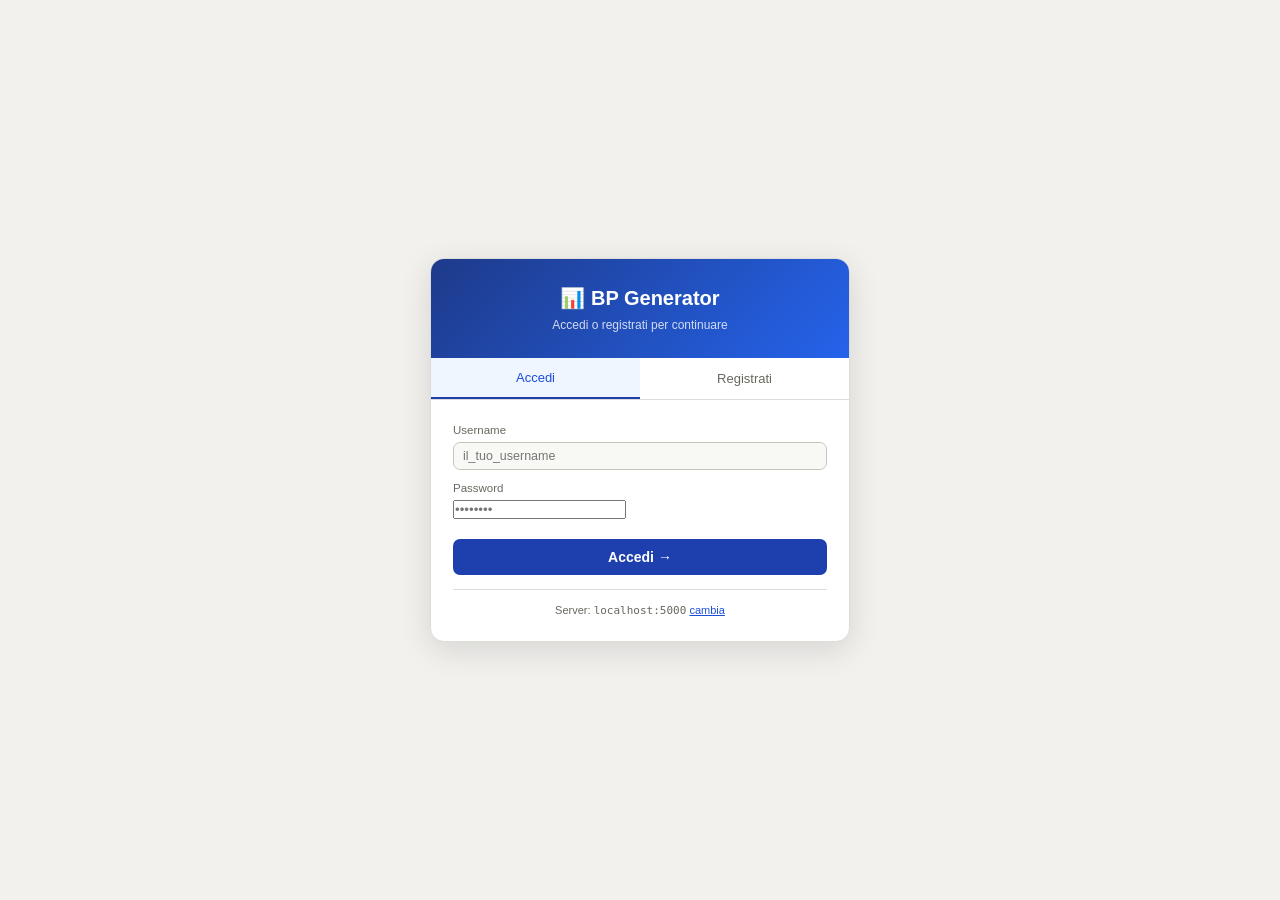
<file: BP_Generator_Web (1).html>
<!DOCTYPE html>
<html lang="it">
<head>
<meta charset="UTF-8">
<meta name="viewport" content="width=device-width,initial-scale=1">
<title>BP Generator</title>
<style>
*,*::before,*::after{box-sizing:border-box;margin:0;padding:0}
:root{
  --bg:#f2f1ee;--sur:#fff;--sur2:#f8f8f5;--bor:#ddddd8;--bors:#c5c5bc;
  --txt:#1c1c1a;--mut:#68685e;--acc:#1e40af;--acc-bg:#eff6ff;--acc-t:#1d4ed8;
  --ok:#166534;--ok-bg:#dcfce7;--warn:#92400e;--warn-bg:#fef3c7;
  --red:#b91c1c;--red-bg:#fef2f2;--r:7px;--nav:230px;
}
@media(prefers-color-scheme:dark){:root{
  --bg:#111110;--sur:#1a1a18;--sur2:#222220;--bor:#2a2a27;--bors:#3a3a35;
  --txt:#eeeee8;--mut:#888880;--acc:#60a5fa;--acc-bg:#1e2a40;--acc-t:#93c5fd;
  --ok:#86efac;--ok-bg:#0d2018;--warn:#fcd34d;--warn-bg:#1c1500;
  --red:#fca5a5;--red-bg:#2a1010;
}}
body{font-family:-apple-system,BlinkMacSystemFont,'Segoe UI',sans-serif;background:var(--bg);color:var(--txt);min-height:100vh;display:flex;font-size:13.5px;line-height:1.5}

/* NAV */
#nav{width:var(--nav);background:var(--sur);border-right:1px solid var(--bor);position:fixed;top:0;left:0;bottom:0;overflow-y:auto;display:flex;flex-direction:column;z-index:20}
.nav-logo{padding:16px 14px 12px;border-bottom:1px solid var(--bor)}
.nav-logo h1{font-size:15px;font-weight:700;color:var(--acc)}
.nav-logo p{font-size:11px;color:var(--mut);margin-top:1px}
.nav-sec{padding:10px 12px 3px;font-size:10px;font-weight:700;letter-spacing:.08em;text-transform:uppercase;color:var(--mut)}
.ni{display:flex;align-items:center;gap:7px;padding:7px 10px;border-radius:var(--r);cursor:pointer;font-size:12.5px;color:var(--mut);margin:1px 5px;border:none;background:none;width:calc(100% - 10px);text-align:left;transition:.12s}
.ni:hover{background:var(--bg);color:var(--txt)}
.ni.on{background:var(--acc-bg);color:var(--acc-t);font-weight:600}
.ni .ic{font-size:14px;flex-shrink:0;width:18px}
.nav-bot{margin-top:auto;padding:10px}
.nav-bot button{width:100%;padding:9px;background:var(--acc);color:#fff;border:none;border-radius:var(--r);font-size:13px;font-weight:600;cursor:pointer}
.nav-bot button:hover{opacity:.85}

/* MAIN */
#main{margin-left:var(--nav);flex:1;padding:22px 24px 60px;max-width:1100px}
.pg{display:none}.pg.on{display:block}
h2{font-size:18px;font-weight:700;margin-bottom:3px}
.sub{font-size:12.5px;color:var(--mut);margin-bottom:18px}

/* CARD */
.card{background:var(--sur);border:1px solid var(--bor);border-radius:11px;padding:18px 20px;margin-bottom:14px}
.card h3{font-size:13px;font-weight:700;margin-bottom:13px;color:var(--mut);text-transform:uppercase;letter-spacing:.05em}

/* FORMS */
label.fl{font-size:11.5px;color:var(--mut);display:block;margin-bottom:3px}
input[type=text],input[type=number],input[type=date],select,textarea{
  width:100%;padding:6px 9px;border:1px solid var(--bors);border-radius:var(--r);
  background:var(--sur2);color:var(--txt);font-size:12.5px;outline:none;font-family:inherit;transition:.12s}
input:focus,select:focus,textarea:focus{border-color:var(--acc);box-shadow:0 0 0 2px var(--acc-bg)}
textarea{resize:vertical;min-height:58px}
.f{margin-bottom:10px}
.fr2{display:grid;grid-template-columns:1fr 1fr;gap:10px}
.fr3{display:grid;grid-template-columns:1fr 1fr 1fr;gap:10px}
.fr4{display:grid;grid-template-columns:1fr 1fr 1fr 1fr;gap:10px}

/* BTNS */
.btn{padding:7px 14px;border-radius:var(--r);font-size:12.5px;font-weight:500;cursor:pointer;border:1px solid var(--bors);background:var(--sur);color:var(--txt);transition:.12s}
.btn:hover{background:var(--sur2)}
.btn.pri{background:var(--acc);color:#fff;border-color:var(--acc)}.btn.pri:hover{opacity:.85}
.btn.sm{padding:4px 10px;font-size:11.5px}
.btn-row{display:flex;gap:7px;flex-wrap:wrap;margin-top:8px}

/* TABLE */
.tbl{width:100%;border-collapse:collapse;font-size:12px}
.tbl th{background:var(--sur2);color:var(--mut);font-weight:700;padding:6px 8px;border:1px solid var(--bor);text-align:right;white-space:nowrap;font-size:11.5px}
.tbl th:first-child,.tbl th:nth-child(2){text-align:left}
.tbl td{padding:4px 7px;border:1px solid var(--bor);text-align:right;color:var(--txt)}
.tbl td:first-child{text-align:left;font-size:12px;max-width:180px}
.tbl tr.sep td{background:var(--acc-bg)!important;font-weight:700;color:var(--acc-t)}
.tbl tr.sub td{background:var(--sur2)!important;font-weight:600}
.tbl tr.hdr td{background:#1e3a8a!important;color:#fff!important;font-weight:700;text-align:left}
.tbl input[type=number]{border:none;background:transparent;text-align:right;width:80px;padding:2px 3px;font-size:12px;color:var(--txt)}
.tbl input[type=number]:focus{background:var(--acc-bg);border-radius:3px;outline:none}
.neg{color:var(--red)!important}
.pos{color:var(--ok)!important}
.tbl-wrap{overflow-x:auto}

/* MODULES */
.mod-grid{display:grid;grid-template-columns:repeat(auto-fill,minmax(200px,1fr));gap:9px}
.mod{border:1.5px solid var(--bor);border-radius:var(--r);padding:11px 13px;cursor:pointer;transition:.15s;user-select:none}
.mod:hover{border-color:var(--acc)}
.mod.sel{border-color:var(--acc);background:var(--acc-bg)}
.mod .mtag{font-size:10px;font-weight:700;padding:2px 7px;border-radius:20px;margin-bottom:5px;display:inline-block}
.mod h4{font-size:12.5px;font-weight:600;margin-bottom:3px}
.mod p{font-size:11px;color:var(--mut)}

/* SWOT */
.swot4{display:grid;grid-template-columns:1fr 1fr;gap:10px}
.swot-box{border-radius:var(--r);padding:11px 12px}
.sb-s{background:#dcfce7;border:1px solid #86efac}.sb-w{background:#fef3c7;border:1px solid #fde047}
.sb-o{background:#dbeafe;border:1px solid #93c5fd}.sb-t{background:#ffe4e6;border:1px solid #fca5a5}
.swot-box label.fl{font-weight:700;color:#000}

/* KPI */
.kpi-grid{display:grid;grid-template-columns:repeat(auto-fill,minmax(130px,1fr));gap:9px;margin-bottom:12px}
.kpi{background:var(--sur2);border-radius:var(--r);padding:9px 11px;border:1px solid var(--bor)}
.kpi-v{font-size:19px;font-weight:800}.kpi-l{font-size:10px;color:var(--mut);text-transform:uppercase;letter-spacing:.04em;margin-top:2px}
.kpi.g .kpi-v{color:var(--ok)}.kpi.w .kpi-v{color:var(--warn)}.kpi.r .kpi-v{color:var(--red)}

/* STRESS */
.stress-tbl td:not(:first-child){color:var(--red);font-weight:500}
.spass td{color:var(--ok)!important}

/* AMMORT */
.ammort-card{background:var(--sur2);border:1px solid var(--bor);border-radius:var(--r);padding:12px 14px;margin-bottom:10px}
.ammort-card h4{font-size:12.5px;font-weight:700;margin-bottom:10px}

/* PRINT */
#print-modal{display:none;position:fixed;inset:0;background:rgba(0,0,0,.55);z-index:100;align-items:flex-start;justify-content:center;padding:32px 0;overflow-y:auto}
#print-modal.open{display:flex}
#pbox{background:#fff;color:#111;border-radius:11px;width:860px;max-width:96vw}
#pbox-head{display:flex;align-items:center;justify-content:space-between;padding:16px 20px;border-bottom:1px solid #e5e5e5}
#pbox-head h3{font-size:15px;font-weight:700}
#pcontent{padding:24px;font-size:12.5px;line-height:1.6}
.ps{margin-bottom:26px;page-break-inside:avoid}
.ps h3{font-size:15px;font-weight:800;padding-bottom:5px;border-bottom:2.5px solid #1e3a8a;color:#1e3a8a;margin-bottom:12px}
.ps p{margin-bottom:6px}
.ps table{width:100%;border-collapse:collapse;font-size:12px;margin-top:8px}
.ps table th{background:#1e3a8a;color:#fff;padding:6px 8px;text-align:right}.ps table th:first-child{text-align:left}
.ps table td{padding:5px 8px;border-bottom:1px solid #e5e5e5;text-align:right}.ps table td:first-child{text-align:left}
.ps table tr:nth-child(even) td{background:#f8f8f5}
.ps table tr.sep td{background:#eff6ff!important;font-weight:700;color:#1e3a8a}
@media print{#nav,#pbox-head .btn{display:none}#print-modal{position:static;background:none;padding:0;display:block}#pbox{width:100%;border-radius:0}}

/* AUTH OVERLAY */
#auth-overlay{position:fixed;inset:0;background:var(--bg);z-index:200;display:flex;align-items:center;justify-content:center;padding:20px}
#auth-box{background:var(--sur);border:1px solid var(--bor);border-radius:14px;width:100%;max-width:420px;overflow:hidden;box-shadow:0 8px 32px rgba(0,0,0,.12)}
.auth-head{background:linear-gradient(135deg,#1e3a8a,#2563eb);padding:24px;text-align:center;color:#fff}
.auth-head h1{font-size:20px;font-weight:800;margin-bottom:3px}
.auth-head p{font-size:12px;opacity:.8}
.auth-tabs{display:flex;border-bottom:1px solid var(--bor)}
.auth-tab{flex:1;padding:12px;text-align:center;cursor:pointer;font-size:13px;font-weight:500;color:var(--mut);border:none;background:none;transition:.12s}
.auth-tab.on{color:var(--acc-t);border-bottom:2px solid var(--acc);background:var(--acc-bg)}
.auth-body{padding:22px}
.auth-err{background:var(--red-bg);color:var(--red);border:1px solid;border-radius:var(--r);padding:8px 11px;font-size:12.5px;margin-bottom:12px;display:none}
.auth-ok{background:var(--ok-bg);color:var(--ok);border:1px solid;border-radius:var(--r);padding:8px 11px;font-size:12.5px;margin-bottom:12px;display:none}
.auth-btn{width:100%;padding:10px;background:var(--acc);color:#fff;border:none;border-radius:var(--r);font-size:14px;font-weight:600;cursor:pointer;margin-top:8px}
.auth-btn:hover{opacity:.87}
.auth-btn:disabled{opacity:.5;cursor:not-allowed}

/* COMPANY PICKER */
#company-overlay{position:fixed;inset:0;background:var(--bg);z-index:190;display:none;align-items:center;justify-content:center;padding:20px}
#company-overlay.open{display:flex}
#company-box{background:var(--sur);border:1px solid var(--bor);border-radius:14px;width:100%;max-width:520px;box-shadow:0 8px 32px rgba(0,0,0,.12)}
.cbox-head{padding:20px 22px;border-bottom:1px solid var(--bor);display:flex;align-items:center;justify-content:space-between}
.cbox-head h2{font-size:15px;font-weight:700}
.cbox-body{padding:18px 22px}
.az-item{display:flex;align-items:center;justify-content:space-between;padding:12px 14px;border:1px solid var(--bor);border-radius:var(--r);margin-bottom:8px;cursor:pointer;transition:.12s}
.az-item:hover{border-color:var(--acc);background:var(--acc-bg)}
.az-item-name{font-weight:600;font-size:13.5px}
.az-item-date{font-size:11px;color:var(--mut)}
.az-item-del{color:var(--red);background:none;border:none;cursor:pointer;font-size:14px;padding:4px 7px;border-radius:4px}
.az-item-del:hover{background:var(--red-bg)}

/* TOP BAR */
#topbar{position:fixed;top:0;left:var(--nav);right:0;height:44px;background:var(--sur);border-bottom:1px solid var(--bor);z-index:15;display:none;align-items:center;padding:0 20px;gap:12px}
#topbar.show{display:flex}
#topbar-company{font-weight:700;font-size:13px;color:var(--acc-t);flex:1}
#topbar-status{font-size:11.5px;color:var(--mut)}
#topbar-save{padding:5px 14px;background:var(--ok-bg);color:var(--ok);border:1px solid var(--ok);border-radius:var(--r);font-size:12px;font-weight:600;cursor:pointer}
#topbar-save:hover{background:var(--ok)}
#topbar-save:hover{color:#fff}
#topbar-switch{padding:5px 10px;font-size:12px;border:1px solid var(--bors);border-radius:var(--r);background:none;color:var(--mut);cursor:pointer}
#topbar-switch:hover{background:var(--sur2)}
.main-shifted{margin-top:44px!important}

/* SERVER CONFIG */
#server-cfg{position:fixed;bottom:14px;right:14px;background:var(--sur);border:1px solid var(--bor);border-radius:var(--r);padding:8px 12px;font-size:11.5px;display:flex;align-items:center;gap:8px;z-index:50;box-shadow:0 2px 8px rgba(0,0,0,.1)}
#srv-dot{width:8px;height:8px;border-radius:50%;background:var(--red);flex-shrink:0}
#srv-dot.ok{background:var(--ok)}
#srv-url{color:var(--mut);font-family:monospace;font-size:11px}
#srv-edit{background:none;border:none;cursor:pointer;color:var(--acc-t);font-size:11px;text-decoration:underline}

/* IMPORT */
.import-zone{border:2px dashed var(--bors);border-radius:var(--r);padding:28px 20px;text-align:center;cursor:pointer;transition:.15s}
.import-zone:hover{border-color:var(--acc);background:var(--acc-bg)}
.import-zone.drag{border-color:var(--acc);background:var(--acc-bg)}
</style>
</head>
<body>

<!-- AUTH OVERLAY -->
<div id="auth-overlay">
  <div id="auth-box">
    <div class="auth-head"><h1>📊 BP Generator</h1><p>Accedi o registrati per continuare</p></div>
    <div class="auth-tabs">
      <button class="auth-tab on" id="tab-login" onclick="showTab('login')">Accedi</button>
      <button class="auth-tab" id="tab-reg" onclick="showTab('reg')">Registrati</button>
    </div>
    <div class="auth-body">
      <div class="auth-err" id="auth-err"></div>
      <div class="auth-ok" id="auth-ok"></div>
      <div id="form-login">
        <div class="f"><label class="fl">Username</label><input type="text" id="login-user" placeholder="il_tuo_username" autocomplete="username"></div>
        <div class="f"><label class="fl">Password</label><input type="password" id="login-pwd" placeholder="••••••••" autocomplete="current-password" onkeydown="if(event.key==='Enter')doLogin()"></div>
        <button class="auth-btn" id="btn-login" onclick="doLogin()">Accedi →</button>
      </div>
      <div id="form-reg" style="display:none">
        <div class="f"><label class="fl">Nome completo</label><input type="text" id="reg-nome" placeholder="Mario Rossi"></div>
        <div class="f"><label class="fl">Username</label><input type="text" id="reg-user" placeholder="mario.rossi" autocomplete="username"></div>
        <div class="f"><label class="fl">Password</label><input type="password" id="reg-pwd" placeholder="almeno 6 caratteri" autocomplete="new-password"></div>
        <div class="f"><label class="fl">Conferma password</label><input type="password" id="reg-pwd2" placeholder="••••••••" onkeydown="if(event.key==='Enter')doRegister()"></div>
        <div class="f"><label class="fl">Codice di registrazione</label><input type="text" id="reg-code" placeholder="Codice fornito dall'amministratore"></div>
        <button class="auth-btn" onclick="doRegister()">Crea account →</button>
      </div>
      <div style="margin-top:14px;padding-top:12px;border-top:1px solid var(--bor)">
        <p style="font-size:11px;color:var(--mut);text-align:center">Server: <span id="auth-srv-url" style="font-family:monospace">localhost:5000</span>
          <button onclick="promptServer()" style="background:none;border:none;cursor:pointer;color:var(--acc-t);font-size:11px;text-decoration:underline">cambia</button></p>
      </div>
    </div>
  </div>
</div>

<!-- COMPANY PICKER -->
<div id="company-overlay">
  <div id="company-box">
    <div class="cbox-head">
      <div><h2>Scegli azienda</h2><p style="font-size:12px;color:var(--mut);margin-top:2px">Ciao <strong id="cp-nome"></strong> — seleziona o crea una nuova azienda</p></div>
      <button class="btn sm" onclick="doLogout()" style="color:var(--red);border-color:var(--red)">Esci</button>
    </div>
    <div class="cbox-body">
      <div id="az-list"></div>
      <div style="display:flex;gap:8px;margin-top:12px">
        <input type="text" id="new-az-nome" placeholder="Nome nuova azienda..." style="flex:1" onkeydown="if(event.key==='Enter')createAzienda()">
        <button class="btn pri" onclick="createAzienda()">+ Crea</button>
      </div>
      <div class="auth-err" id="cp-err" style="margin-top:10px"></div>
    </div>
  </div>
</div>

<!-- TOP BAR -->
<div id="topbar">
  <span id="topbar-company">—</span>
  <span id="topbar-status" style="font-size:11.5px;color:var(--mut)"></span>
  <div style="margin-left:auto;display:flex;gap:8px;align-items:center">
    <button class="btn sm" onclick="go('import')" id="nb-import">📥 Import Excel</button>
    <button id="topbar-save" onclick="saveData()" style="padding:5px 14px;background:var(--ok-bg);color:var(--ok);border:1px solid currentColor;border-radius:var(--r);font-size:12px;font-weight:600;cursor:pointer">💾 Salva</button>
    <button onclick="switchAzienda()" style="padding:5px 10px;font-size:12px;border:1px solid var(--bors);border-radius:var(--r);background:none;color:var(--mut);cursor:pointer">↔ Azienda</button>
    <button onclick="doLogout()" style="padding:5px 10px;font-size:12px;border:1px solid var(--red);border-radius:var(--r);background:none;color:var(--red);cursor:pointer">Esci</button>
  </div>
</div>

<!-- SERVER STATUS -->
<div id="server-cfg">
  <div id="srv-dot" style="width:8px;height:8px;border-radius:50%;background:var(--red);flex-shrink:0"></div>
  <span id="srv-url" style="font-family:monospace;font-size:11px;color:var(--mut)">localhost:5000</span>
  <button onclick="promptServer()" style="background:none;border:none;cursor:pointer;color:var(--acc-t);font-size:11px;text-decoration:underline">modifica</button>
</div>

<nav id="nav">
  <div class="nav-logo"><h1>📊 BP Generator</h1><p>Business Plan Generator</p></div>
  <div class="nav-sec">Configurazione</div>
  <button class="ni on" onclick="go('home')" id="nb-home"><span class="ic">🏠</span>Home & Anni</button>
  <button class="ni" onclick="go('cli1')" id="nb-cli1"><span class="ic">🏢</span>Anagrafica</button>
  <button class="ni" onclick="go('cli2')" id="nb-cli2"><span class="ic">📍</span>Sede legale</button>
  <button class="ni" onclick="go('cli3')" id="nb-cli3"><span class="ic">🏭</span>Sedi operative</button>
  <button class="ni" onclick="go('cli4')" id="nb-cli4"><span class="ic">👤</span>Contatti</button>
  <button class="ni" onclick="go('cli6')" id="nb-cli6"><span class="ic">🎯</span>Profilo clienti</button>
  <div class="nav-sec">Bilanci storici</div>
  <button class="ni" onclick="go('ce')" id="nb-ce"><span class="ic">📈</span>Conto economico</button>
  <button class="ni" onclick="go('sp')" id="nb-sp"><span class="ic">⚖️</span>Stato patrimoniale</button>
  <div class="nav-sec">Previsionali</div>
  <button class="ni" onclick="go('lav7')" id="nb-lav7"><span class="ic">🔮</span>Dati previsionali</button>
  <button class="ni" onclick="go('lav8')" id="nb-lav8"><span class="ic">🏦</span>Finanziamenti</button>
  <button class="ni" onclick="go('lav9')" id="nb-lav9"><span class="ic">⚡</span>Stress test</button>
  <button class="ni" onclick="go('kpi')" id="nb-kpi"><span class="ic">🎯</span>KPI & Indici</button>
  <div class="nav-sec">Business plan</div>
  <button class="ni" onclick="go('lav4')" id="nb-lav4"><span class="ic">📝</span>Descrizione</button>
  <button class="ni" onclick="go('swot')" id="nb-swot"><span class="ic">🔍</span>SWOT / TOWS</button>
  <button class="ni" onclick="go('lav11')" id="nb-lav11"><span class="ic">📐</span>TAM · SAM · SOM</button>
  <button class="ni" onclick="go('lav12')" id="nb-lav12"><span class="ic">📅</span>Action Plan</button>
  <button class="ni" onclick="go('st1')" id="nb-st1"><span class="ic">🧩</span>Moduli stampa</button>
  <button class="ni" onclick="go('import')" id="nb-import"><span class="ic">📥</span>Import Excel</button>
  <div class="nav-bot"><button onclick="openPrint()">📄 Genera report</button></div>
</nav>

<main id="main">

<!-- HOME -->
<div class="pg on" id="pg-home">
  <h2>Home — Configurazione anni</h2>
  <p class="sub">Definisci gli anni storici di raffronto (fino a 4) e l'anno attuale corrente.</p>
  <div class="card">
    <h3>Anni di analisi</h3>
    <div class="fr4" id="year-inputs">
      <div class="f"><label class="fl">1° Anno storico</label><input type="number" id="y1" value="2021" onchange="syncYrs()"></div>
      <div class="f"><label class="fl">2° Anno storico</label><input type="number" id="y2" value="2022" onchange="syncYrs()"></div>
      <div class="f"><label class="fl">3° Anno storico</label><input type="number" id="y3" value="2023" onchange="syncYrs()"></div>
      <div class="f"><label class="fl">4° Anno storico</label><input type="number" id="y4" value="2024" onchange="syncYrs()"></div>
    </div>
    <div class="fr2" style="margin-top:4px">
      <div class="f"><label class="fl">Anno attuale</label><input type="number" id="ya" value="2025" onchange="syncYrs()"></div>
      <div class="f"><label class="fl">N° anni previsionali</label>
        <select id="nprev" onchange="syncYrs()"><option value="3">3 anni</option><option value="5" selected>5 anni</option><option value="10">10 anni</option></select>
      </div>
    </div>
  </div>
  <div class="card">
    <h3>Anni previsionali (automatici)</h3>
    <div id="prev-yrs-show" class="fr4" style="gap:8px"></div>
  </div>
  <div class="card">
    <h3>Impostazioni formato</h3>
    <div class="fr3">
      <div class="f"><label class="fl">Valuta</label>
        <select id="currency"><option value="€">EUR €</option><option value="$">USD $</option></select>
      </div>
      <div class="f"><label class="fl">Unità valori</label>
        <select id="unit"><option value="1">Unità (1)</option><option value="1000" selected>Migliaia (k)</option><option value="1000000">Milioni (M)</option></select>
      </div>
      <div class="f"><label class="fl">Lingua relazione</label>
        <select id="lang"><option value="it">Italiano</option><option value="en">English</option></select>
      </div>
    </div>
  </div>
</div>

<!-- CLI1 ANAGRAFICA -->
<div class="pg" id="pg-cli1">
  <h2>Anagrafica cliente</h2>
  <p class="sub">Dati identificativi dell'azienda (foglio Cli1).</p>
  <div class="card">
    <h3>Dati identificativi</h3>
    <div class="fr2">
      <div class="f"><label class="fl">Ragione sociale *</label><input type="text" id="c-rs" placeholder="Es. Mag.Al. S.r.l."></div>
      <div class="f"><label class="fl">Forma giuridica</label>
        <select id="c-fg"><option value="">—</option><option>S.r.l.</option><option>S.r.l.s.</option><option>S.p.A.</option><option>S.a.s.</option><option>S.n.c.</option><option>Ditta individuale</option><option>Start-up innovativa</option><option>Impresa familiare</option><option>Società cooperativa</option><option>Associazione</option><option>Fondazione</option><option>Altro</option></select>
      </div>
    </div>
    <div class="fr3">
      <div class="f"><label class="fl">Partita IVA</label><input type="text" id="c-piva" placeholder="IT12345678901"></div>
      <div class="f"><label class="fl">Codice Fiscale</label><input type="text" id="c-cf"></div>
      <div class="f"><label class="fl">Codice REA</label><input type="text" id="c-rea"></div>
    </div>
    <div class="fr3">
      <div class="f"><label class="fl">Data costituzione</label><input type="date" id="c-data"></div>
      <div class="f"><label class="fl">Stato attività</label>
        <select id="c-stato"><option value="">—</option><option>Attiva</option><option>In liquidazione</option><option>Cessata</option><option>Inattiva</option></select>
      </div>
      <div class="f"><label class="fl">Classificazione dimensionale</label>
        <select id="c-dim"><option value="">—</option><option>Micro impresa</option><option>Piccola impresa</option><option>Media impresa</option><option>Grande impresa</option></select>
      </div>
    </div>
    <div class="fr2">
      <div class="f"><label class="fl">Società pubblica/privata</label>
        <select id="c-pubpriv"><option value="">—</option><option>Privata</option><option>Pubblica</option><option>Mista</option></select>
      </div>
      <div class="f"><label class="fl">Società quotata</label>
        <select id="c-quot"><option value="">—</option><option>No</option><option>Si</option></select>
      </div>
    </div>
  </div>
  <div class="card">
    <h3>Profilo aziendale</h3>
    <div class="fr2">
      <div class="f"><label class="fl">Settore di mercato</label>
        <select id="c-sett" onchange="fillSub()">
          <option value="">—</option>
          <option>Tecnologia e Software</option><option>Alimentare e Ristorazione</option><option>E-commerce e Retail</option><option>Moda e Abbigliamento</option><option>Salute e Benessere</option><option>Servizi Professionali</option><option>Immobiliare e Costruzioni</option><option>Turismo e Ospitalità</option><option>Formazione e Istruzione</option><option>Artigianato e Manifattura</option><option>Finanza e Assicurazioni</option><option>Agricoltura e Agroalimentare</option><option>Automotive e Trasporti</option><option>Energia e Utilities</option><option>Media, Editoria e Comunicazione</option><option>Logistica e Supply Chain</option><option>Sport e Fitness</option>
        </select>
      </div>
      <div class="f"><label class="fl">Sotto-settore</label><select id="c-subsett"><option value="">—</option></select></div>
    </div>
    <div class="fr2">
      <div class="f"><label class="fl">Area geografica attività</label>
        <select id="c-geo"><option value="">—</option><option>Locale (città)</option><option>Provinciale</option><option>Regionale</option><option>Nazionale - Italia</option><option>Europa occidentale</option><option>Europa orientale</option><option>Nord America</option><option>America Latina</option><option>Asia Pacifico</option><option>Medio Oriente e Africa</option><option>Globale</option></select>
      </div>
      <div class="f"><label class="fl">Modello di business</label>
        <select id="c-biz"><option value="">—</option><option>B2C - Consumatori privati</option><option>B2B - Aziende e professionisti</option><option>B2G - Enti pubblici e PA</option><option>B2B2C - Ibrido</option><option>Marketplace / Piattaforma</option><option>SaaS / Abbonamento</option><option>Franchise</option><option>Direct-to-Consumer (DTC)</option><option>Freemium</option><option>White label / OEM</option></select>
      </div>
    </div>
    <div class="fr3">
      <div class="f"><label class="fl">N° dipendenti</label>
        <select id="c-dip"><option value="">—</option><option>Solo fondatore (0)</option><option>1-5</option><option>6-15</option><option>16-50</option><option>51-100</option><option>101-250</option><option>251-500</option><option>501-1.000</option><option>1.001-5.000</option><option>Oltre 5.000</option></select>
      </div>
      <div class="f"><label class="fl">Fase di sviluppo</label>
        <select id="c-fase"><option value="">—</option><option>Idea / Ricerca pre-lancio</option><option>MVP / Prototipo</option><option>Lancio (0-6 mesi)</option><option>Early stage (6 mesi - 2 anni)</option><option>Crescita (2-5 anni)</option><option>Consolidamento (5-10 anni)</option><option>Matura (10+ anni)</option><option>Ristrutturazione / Pivot</option><option>Internazionalizzazione</option></select>
      </div>
      <div class="f"><label class="fl">Budget annuale stimato</label>
        <select id="c-budget"><option value="">—</option><option>Meno di 10.000 EUR</option><option>10.000 - 50.000 EUR</option><option>50.000 - 100.000 EUR</option><option>100.000 - 250.000 EUR</option><option>250.000 - 500.000 EUR</option><option>500.000 EUR - 1 MLN EUR</option><option>1 MLN - 5 MLN EUR</option><option>5 MLN - 20 MLN EUR</option><option>20 MLN - 100 MLN EUR</option><option>Oltre 100 MLN EUR</option></select>
      </div>
    </div>
  </div>
</div>

<!-- CLI2 SEDE LEGALE -->
<div class="pg" id="pg-cli2">
  <h2>Sede legale</h2>
  <p class="sub">Dati della sede legale dell'azienda (foglio Cli2).</p>
  <div class="card">
    <h3>Sede legale</h3>
    <div class="fr2">
      <div class="f"><label class="fl">Indirizzo</label><input type="text" id="sl-ind" placeholder="Via / Piazza..."></div>
      <div class="f"><label class="fl">N. civico</label><input type="text" id="sl-civ" style="max-width:100px"></div>
    </div>
    <div class="fr3">
      <div class="f"><label class="fl">CAP</label><input type="text" id="sl-cap" maxlength="5"></div>
      <div class="f"><label class="fl">Comune</label><input type="text" id="sl-com"></div>
      <div class="f"><label class="fl">Provincia</label><input type="text" id="sl-prov" maxlength="2"></div>
    </div>
    <div class="f"><label class="fl">Email sede</label><input type="text" id="sl-mail" placeholder="info@azienda.it"></div>
  </div>
</div>

<!-- CLI3 SEDI OPERATIVE -->
<div class="pg" id="pg-cli3">
  <h2>Sedi operative</h2>
  <p class="sub">Dati delle sedi operative (foglio Cli3). Fino a 4 sedi.</p>
  <div id="sedi-op"></div>
</div>

<!-- CLI4 CONTATTI -->
<div class="pg" id="pg-cli4">
  <h2>Contatti aziendali</h2>
  <p class="sub">Referenti dell'azienda (foglio Cli4). Fino a 4 contatti.</p>
  <div id="contatti-wrap"></div>
</div>

<!-- CLI6 PROFILO CLIENTI -->
<div class="pg" id="pg-cli6">
  <h2>Profilo clienti e concorrenza</h2>
  <p class="sub">Descrizione dei clienti target e dei concorrenti (foglio Cli6).</p>
  <div class="card">
    <h3>Profilo clienti</h3>
    <div class="fr2">
      <div class="f"><label class="fl">Tipo cliente principale</label>
        <select id="cl-tipo"><option value="">—</option><option>Under 18</option><option>18-25 anni</option><option>26-35 anni</option><option>36-45 anni</option><option>46-55 anni</option><option>56-65 anni</option><option>Over 65</option><option>Tutte le fasce</option><option>Principalmente PMI</option><option>Principalmente grandi aziende</option><option>Startup e innovatori</option><option>Enti pubblici e PA</option></select>
      </div>
      <div class="f"><label class="fl">Canale di vendita principale</label>
        <select id="cl-canale"><option value="">—</option><option>Solo online (e-commerce proprio)</option><option>Solo online (marketplace: Amazon, Etsy...)</option><option>Online misto (proprio + marketplace)</option><option>Solo offline (negozio fisico)</option><option>Solo offline (rete agenti / rappresentanti)</option><option>Omnicanale (online + offline)</option><option>Vendita diretta B2B (sales team)</option><option>App mobile</option><option>Telefono / Call center</option><option>Abbonamento ricorrente (subscription)</option><option>Distribuzione wholesale / ingrosso</option></select>
      </div>
    </div>
    <div class="f"><label class="fl">Fascia età clienti</label>
      <select id="cl-eta"><option value="">—</option><option>Under 18</option><option>18-24 anni</option><option>25-34 anni</option><option>35-44 anni</option><option>45-54 anni</option><option>55-64 anni</option><option>65+ anni</option><option>Mix / Tutte le fasce</option></select>
    </div>
    <div class="f"><label class="fl">Concorrenti noti</label><textarea id="cl-conc" placeholder="Elenco dei principali concorrenti..."></textarea></div>
    <div class="f"><label class="fl">Descrivi l'attività: prodotti/servizi, proposta di valore, cosa la distingue dai concorrenti</label>
      <textarea id="cl-desc" rows="4" placeholder="Descrizione dell'attività e del valore aggiunto..."></textarea>
    </div>
    <div class="f"><label class="fl">Domanda specifica / obiettivo della ricerca / contesto aggiuntivo</label>
      <textarea id="cl-ctx" rows="3"></textarea>
    </div>
  </div>
</div>

<!-- CONTO ECONOMICO -->
<div class="pg" id="pg-ce">
  <h2>Conto economico storico</h2>
  <p class="sub">Inserisci i dati storici per ogni anno. Ogni voce ha colonne: Da Import · Rettifica · Saldo (foglio Lav_3).</p>
  <div class="card tbl-wrap" id="ce-card">
    <table class="tbl" id="ce-tbl"></table>
  </div>
</div>

<!-- STATO PATRIMONIALE -->
<div class="pg" id="pg-sp">
  <h2>Stato patrimoniale storico</h2>
  <p class="sub">Inserisci i dati storici di attivo e passivo (foglio Lav_3).</p>
  <div class="card tbl-wrap">
    <table class="tbl" id="sp-tbl"></table>
  </div>
</div>

<!-- PREVISIONALI LAV_7 -->
<div class="pg" id="pg-lav7">
  <h2>Dati previsionali</h2>
  <p class="sub">Per ogni voce del CE puoi scegliere crescita % (Prospect) o valore assoluto (Deciso) per ogni anno previsionale (foglio Lav_7).</p>
  <div class="card tbl-wrap">
    <table class="tbl" id="prev-tbl"></table>
  </div>
  <div class="card" style="margin-top:14px">
    <h3>Riepilogo CE previsionale</h3>
    <div class="tbl-wrap"><table class="tbl" id="ce-prev-tbl"></table></div>
  </div>
</div>

<!-- FINANZIAMENTI LAV_8 -->
<div class="pg" id="pg-lav8">
  <h2>Finanziamenti — Piani di ammortamento</h2>
  <p class="sub">Fino a 4 mutui a rate costanti (francese) + 1 a quote capitali costanti (italiana). (foglio Lav_8)</p>
  <div id="ammort-wrap"></div>
</div>

<!-- STRESS TEST LAV_9 -->
<div class="pg" id="pg-lav9">
  <h2>Stress test</h2>
  <p class="sub">6 scenari di sensitività sui dati previsionali. Il superamento è verificato automaticamente (foglio Lav_9).</p>
  <div class="card tbl-wrap"><table class="tbl stress-tbl" id="stress-tbl"></table></div>
</div>

<!-- KPI -->
<div class="pg" id="pg-kpi">
  <h2>KPI & Indici finanziari</h2>
  <p class="sub">Indici calcolati automaticamente dai dati storici di CE e SP.</p>
  <div id="kpi-wrap"></div>
</div>

<!-- DESCRIZIONE LAV_4 -->
<div class="pg" id="pg-lav4">
  <h2>Descrizione aziendale</h2>
  <p class="sub">Testi narrativi da includere nella relazione. Ogni sezione ha un flag "In relazione" (foglio Lav_4).</p>
  <div id="lav4-wrap"></div>
</div>

<!-- SWOT -->
<div class="pg" id="pg-swot">
  <h2>Analisi SWOT / TOWS</h2>
  <p class="sub">Punti di forza, debolezze, opportunità, minacce e strategie derivate.</p>
  <div class="card">
    <h3>Matrice SWOT</h3>
    <div class="swot4">
      <div class="swot-box sb-s"><label class="fl">💪 Punti di forza (Strengths)</label>
        <textarea id="sw-s" rows="5" placeholder="• Competenze chiave&#10;• Risorse uniche&#10;• Vantaggi competitivi..."></textarea>
      </div>
      <div class="swot-box sb-w"><label class="fl">⚠️ Debolezze (Weaknesses)</label>
        <textarea id="sw-w" rows="5" placeholder="• Lacune nelle competenze&#10;• Risorse limitate&#10;• Processi inefficienti..."></textarea>
      </div>
      <div class="swot-box sb-o"><label class="fl">🚀 Opportunità (Opportunities)</label>
        <textarea id="sw-o" rows="5" placeholder="• Trend favorevoli&#10;• Mercati emergenti&#10;• Tecnologie nuove..."></textarea>
      </div>
      <div class="swot-box sb-t"><label class="fl">⚡ Minacce (Threats)</label>
        <textarea id="sw-t" rows="5" placeholder="• Nuovi concorrenti&#10;• Cambiamenti normativi&#10;• Congiuntura economica..."></textarea>
      </div>
    </div>
  </div>
  <div class="card">
    <h3>Analisi TOWS — Strategie</h3>
    <div class="fr2">
      <div class="f"><label class="fl">SO — Forze + Opportunità (attacco)</label><textarea id="sw-so" rows="4" placeholder="Come usare i punti di forza per cogliere le opportunità..."></textarea></div>
      <div class="f"><label class="fl">ST — Forze + Minacce (difesa)</label><textarea id="sw-st" rows="4" placeholder="Come usare i punti di forza per mitigare le minacce..."></textarea></div>
    </div>
    <div class="fr2">
      <div class="f"><label class="fl">WO — Debolezze + Opportunità (sviluppo)</label><textarea id="sw-wo" rows="4" placeholder="Come sfruttare le opportunità per superare le debolezze..."></textarea></div>
      <div class="f"><label class="fl">WT — Debolezze + Minacce (sopravvivenza)</label><textarea id="sw-wt" rows="4" placeholder="Come ridurre l'esposizione combinando minacce e debolezze..."></textarea></div>
    </div>
  </div>
</div>

<!-- TAM SAM SOM LAV_11 -->
<div class="pg" id="pg-lav11">
  <h2>TAM · SAM · SOM</h2>
  <p class="sub">Dimensionamento del mercato di riferimento (foglio Lav_11).</p>
  <div class="card">
    <h3>TAM — Mercato totale indirizzabile</h3>
    <div class="fr3">
      <div class="f"><label class="fl">N° clienti potenziali (mondo/Italia)</label><input type="number" id="tam-n" placeholder="115000000"></div>
      <div class="f"><label class="fl">Prezzo medio unitario (€)</label><input type="number" id="tam-p" placeholder="8"></div>
      <div class="f"><label class="fl">TAM = N × P (€)</label>
        <div style="padding:6px 9px;background:var(--sur2);border:1px solid var(--bors);border-radius:var(--r);font-weight:700;color:var(--acc-t)" id="tam-tot">—</div>
      </div>
    </div>
    <div class="f"><label class="fl">Da portare in relazione <input type="checkbox" id="tam-rel" checked></label></div>
  </div>
  <div class="card">
    <h3>SAM — Mercato servibile raggiungibile</h3>
    <div class="fr3">
      <div class="f"><label class="fl">% del TAM accessibile</label><input type="number" id="sam-pct" placeholder="10" step="0.1"></div>
      <div class="f"><label class="fl">Oppure: valore assoluto SAM (€)</label><input type="number" id="sam-abs" placeholder=""></div>
      <div class="f"><label class="fl">SAM (€)</label>
        <div style="padding:6px 9px;background:var(--sur2);border:1px solid var(--bors);border-radius:var(--r);font-weight:700;color:var(--acc-t)" id="sam-tot">—</div>
      </div>
    </div>
    <div class="f"><label class="fl">Da portare in relazione <input type="checkbox" id="sam-rel" checked></label></div>
  </div>
  <div class="card">
    <h3>SOM — Quota di mercato ottenibile</h3>
    <div id="som-rows"></div>
    <button class="btn sm" onclick="addSomRow()" style="margin-top:6px">+ Anno</button>
    <div class="f" style="margin-top:10px"><label class="fl">Da portare in relazione <input type="checkbox" id="som-rel" checked></label></div>
  </div>
</div>

<!-- ACTION PLAN LAV_12 -->
<div class="pg" id="pg-lav12">
  <h2>Action Plan</h2>
  <p class="sub">Piano operativo con fasi, attività, responsabili e KPI (foglio Lav_12).</p>
  <div class="card">
    <div style="display:flex;align-items:center;justify-content:space-between;margin-bottom:10px">
      <h3 style="margin:0">Attività</h3>
      <div style="display:flex;gap:7px;align-items:center">
        <label style="font-size:12px;color:var(--mut)">Da portare in relazione</label>
        <input type="checkbox" id="ap-rel" checked>
        <button class="btn sm" onclick="addApRow()">+ Riga</button>
      </div>
    </div>
    <div class="tbl-wrap"><table class="tbl" id="ap-tbl">
      <thead><tr><th style="text-align:center;width:40px">Fase</th><th>Attività</th><th>Responsabile</th><th>Trimestri</th><th>Risorse</th><th>KPI</th><th style="width:30px"></th></tr></thead>
      <tbody id="ap-body"></tbody>
    </table></div>
  </div>
</div>

<!-- MODULI STAMPA ST1 -->
<div class="pg" id="pg-st1">
  <h2>Moduli stampa — Personalizza il report</h2>
  <p class="sub">Seleziona i moduli da includere nel Business Plan (foglio St1). Clicca per attivare/disattivare.</p>
  <div class="mod-grid" id="mod-grid"></div>
  <div class="btn-row" style="margin-top:16px">
    <button class="btn pri" onclick="openPrint()">📄 Genera report</button>
    <button class="btn" onclick="selAll()">✅ Tutti</button>
    <button class="btn" onclick="deselAll()">☐ Nessuno</button>
  </div>
</div>

</main>

<!-- IMPORT EXCEL -->
<div class="pg" id="pg-import">
  <h2>Import da Excel</h2>
  <p class="sub">Carica il tuo file <code>.xlsm</code> / <code>.xlsx</code> del BP Generator per importare automaticamente tutti i dati.</p>
  <div class="card">
    <h3>Carica file</h3>
    <div class="import-zone" id="import-zone" onclick="document.getElementById('import-file').click()"
      ondragover="event.preventDefault();this.classList.add('drag')"
      ondragleave="this.classList.remove('drag')"
      ondrop="event.preventDefault();this.classList.remove('drag');handleImport(event.dataTransfer.files[0])">
      <input type="file" id="import-file" accept=".xlsx,.xlsm" style="display:none" onchange="handleImport(this.files[0])">
      <div style="font-size:32px;margin-bottom:10px">📂</div>
      <p style="font-weight:600">Trascina il file Excel qui, o clicca per selezionarlo</p>
      <p style="font-size:12px;color:var(--mut);margin-top:4px">Supporta <code>.xlsx</code> e <code>.xlsm</code> — vengono importati CE, SP, anagrafica e anni</p>
    </div>
    <div id="import-status" style="margin-top:14px;display:none"></div>
    <div id="import-preview" style="margin-top:14px;display:none"></div>
    <div id="import-actions" style="margin-top:14px;display:none">
      <div class="btn-row">
        <button class="btn pri" onclick="applyImport()">✅ Applica importazione</button>
        <button class="btn" onclick="document.getElementById('import-preview').style.display='none';document.getElementById('import-actions').style.display='none'">Annulla</button>
      </div>
    </div>
  </div>
  <div class="card">
    <h3>Note sull'importazione</h3>
    <p style="font-size:12.5px;color:var(--mut);line-height:1.7">
      • Vengono importati: <strong>anni di configurazione</strong>, <strong>conto economico</strong> (voci A, B, C, D, E), <strong>stato patrimoniale</strong>, <strong>anagrafica cliente</strong> (Cli1–Cli6).<br>
      • I testi narrativi (Lav_4) e i previsionali (Lav_7) sono generati dall'AI nel file originale e non vengono importati automaticamente — puoi inserirli manualmente.<br>
      • I dati già presenti vengono <strong>sovrascritti</strong> dall'importazione.<br>
      • Dopo l'importazione clicca <strong>💾 Salva</strong> per persistere i dati sul server.
    </p>
  </div>
</div>


<div id="print-modal">
  <div id="pbox">
    <div id="pbox-head">
      <div><h3>📄 Report Business Plan</h3><p id="psub" style="font-size:11.5px;color:#666;margin-top:2px"></p></div>
      <div class="btn-row">
        <button class="btn pri" onclick="window.print()">🖨️ Stampa / PDF</button>
        <button class="btn" onclick="closePrint()">✕ Chiudi</button>
      </div>
    </div>
    <div id="pcontent"></div>
  </div>
</div>

<script>
// ═══════════════════════════════════════════
// STATE
// ═══════════════════════════════════════════
const D = {
  hist:[2021,2022,2023,2024,2025], prev:[2026,2027,2028,2029,2030], nPrev:5,
  ce:{}, sp:{}, prevCE:{}, prevGrowth:{}, prevAbs:{}, prevMode:{},
  loans:[{cap:150000,yr:10,rate:4,type:'fr'},{cap:75000,yr:5,rate:6,type:'fr'},{cap:0,yr:0,rate:0,type:'fr'},{cap:0,yr:0,rate:0,type:'fr'},{cap:0,yr:0,rate:0,type:'it'}],
  somRows:[],
  apRows:[],
  mods:new Set(['desc1','desc2','desc3','swot','tows','tam','sam','som','ce_stor','ce_prev','kpi','stress','action_plan']),
  lav4:[
    {id:'desc1',lbl:'Descrizione del progetto imprenditoriale',incl:true,txt:''},
    {id:'desc2',lbl:'Strategia realizzata',incl:true,txt:''},
    {id:'desc3',lbl:'Dimensione e potenziale del mercato',incl:true,txt:''},
    {id:'desc4',lbl:'Analisi della concorrenza',incl:true,txt:''},
    {id:'desc5',lbl:'Trend e innovazioni del settore',incl:true,txt:''},
    {id:'desc6',lbl:'Comportamento e preferenze clienti',incl:true,txt:''},
    {id:'desc7',lbl:'Analisi dei prezzi di mercato',incl:true,txt:''},
    {id:'desc8',lbl:'Canali di distribuzione e vendita',incl:true,txt:''},
    {id:'desc9',lbl:'Normative e requisiti legali',incl:false,txt:''},
    {id:'altro1',lbl:'Altro 1',incl:false,txt:''},
    {id:'altro2',lbl:'Altro 2',incl:false,txt:''},
    {id:'altro3',lbl:'Altro 3',incl:false,txt:''},
  ]
};

const MODS_DEF = [
  {id:'anagrafica',lbl:'Anagrafica aziendale',d:'Dati identificativi e profilo',tag:'📋',col:'#7c3aed'},
  {id:'sedi',lbl:'Sedi e contatti',d:'Sede legale, operative e referenti',tag:'📍',col:'#1e40af'},
  {id:'desc1',lbl:'Descrizione progetto',d:'Progetto imprenditoriale',tag:'📝',col:'#0f766e'},
  {id:'desc2',lbl:'Strategia',d:'Strategia realizzata',tag:'🎯',col:'#0f766e'},
  {id:'desc3',lbl:'Mercato',d:'Dimensione e potenziale',tag:'📈',col:'#b45309'},
  {id:'swot',lbl:'Analisi SWOT',d:'Forze, debolezze, opportunità, minacce',tag:'🔍',col:'#7c3aed'},
  {id:'tows',lbl:'Analisi TOWS',d:'Strategie SO/ST/WO/WT',tag:'🔄',col:'#7c3aed'},
  {id:'tam',lbl:'TAM',d:'Mercato totale indirizzabile',tag:'🌍',col:'#1e40af'},
  {id:'sam',lbl:'SAM',d:'Mercato servibile raggiungibile',tag:'🎯',col:'#1e40af'},
  {id:'som',lbl:'SOM',d:'Quota ottenibile per anno',tag:'💎',col:'#1e40af'},
  {id:'ce_stor',lbl:'C.E. storico',d:'Conto economico storico',tag:'📊',col:'#166534'},
  {id:'ce_prev',lbl:'C.E. previsionale',d:'Proiezioni 5 anni',tag:'🔮',col:'#166534'},
  {id:'kpi',lbl:'KPI & indici',d:'ROI, ROE, ROS, EBITDA, liquidità...',tag:'📐',col:'#166534'},
  {id:'stress',lbl:'Stress test',d:'6 scenari di sensitività',tag:'⚡',col:'#b91c1c'},
  {id:'action_plan',lbl:'Action Plan',d:'Fasi, attività, KPI operativi',tag:'📅',col:'#0f766e'},
];

const CE_ROWS = [
  {id:'A1',lbl:'Ricavi delle vendite',t:'v'},
  {id:'A2',lbl:'Var. rim. prodotti in lav., sem., p.f.',t:'v'},
  {id:'A3',lbl:'Variazioni dei lavori in corso su ordinazione',t:'v'},
  {id:'A4',lbl:'Incrementi di immobilizzazioni per lavori interni',t:'v'},
  {id:'A5',lbl:'Altri ricavi e proventi',t:'v'},
  {id:'_TA',lbl:'A) TOTALE VALORE DELLA PRODUZIONE',t:'s'},
  {id:'B6',lbl:'Per materie prime, sussidiarie, di consumo e merci',t:'v'},
  {id:'B7',lbl:'Per servizi',t:'v'},
  {id:'B8',lbl:'Per godimento beni di terzi',t:'v'},
  {id:'B9a',lbl:'a) salari e stipendi',t:'v'},
  {id:'B9b',lbl:'b) oneri sociali',t:'v'},
  {id:'B9c',lbl:'c) trattamento di fine rapporto',t:'v'},
  {id:'B9d',lbl:'d) trattamenti di quiescenza e simili',t:'v'},
  {id:'B9e',lbl:'e) altri costi',t:'v'},
  {id:'_T9',lbl:'9) Totale costi del personale',t:'sub'},
  {id:'B10a',lbl:'a) amm. imm. immateriali',t:'v'},
  {id:'B10b',lbl:'b) amm. imm. materiali',t:'v'},
  {id:'B10c',lbl:'c) altre svalutazioni immobilizzazioni',t:'v'},
  {id:'B10d',lbl:'d) svalutazione crediti a.c.',t:'v'},
  {id:'_T10',lbl:'10) Totale amm. e svalutazioni',t:'sub'},
  {id:'B11',lbl:'Var. rim. materie prime, sussidiarie',t:'v'},
  {id:'B12',lbl:'Accantonamento per rischi',t:'v'},
  {id:'B13',lbl:'Altri accantonamenti',t:'v'},
  {id:'B14',lbl:'Oneri diversi di gestione',t:'v'},
  {id:'_TB',lbl:'B) TOTALE COSTI DELLA PRODUZIONE',t:'s'},
  {id:'_AB',lbl:'DIFFERENZA A - B (EBIT)',t:'s'},
  {id:'C15',lbl:'Proventi da partecipazioni',t:'v'},
  {id:'C16',lbl:'Altri proventi e oneri finanziari',t:'v'},
  {id:'C17',lbl:'Interessi e oneri finanziari',t:'v'},
  {id:'C18',lbl:'Utili su cambi',t:'v'},
  {id:'C19',lbl:'Perdite su cambi',t:'v'},
  {id:'D20',lbl:'Rivalutazione',t:'v'},
  {id:'D21',lbl:'Svalutazione',t:'v'},
  {id:'_EBT',lbl:'UTILE PRIMA DELLE IMPOSTE',t:'s'},
  {id:'E22',lbl:'Imposte sul reddito dell\'esercizio',t:'v'},
  {id:'_UTILE',lbl:'UTILE (PERDITA) DELL\'ESERCIZIO',t:'s'},
];

const SP_ATTIVO = [
  {id:'_HATT',lbl:'ATTIVO',t:'h'},
  {id:'AI_imm',lbl:'A.I Immobilizzazioni immateriali',t:'v'},
  {id:'AI_mat',lbl:'A.II Immobilizzazioni materiali',t:'v'},
  {id:'AI_fin',lbl:'A.III Immobilizzazioni finanziarie',t:'v'},
  {id:'_TIMM',lbl:'A) Totale attivo immobilizzato',t:'sub'},
  {id:'CI_rim',lbl:'C.I Rimanenze',t:'v'},
  {id:'CII_cred',lbl:'C.II Crediti verso clienti (EE+OE)',t:'v'},
  {id:'CII_trib',lbl:'C.II Crediti tributari',t:'v'},
  {id:'CIII_fin',lbl:'C.III Attività finanziarie a breve',t:'v'},
  {id:'CIV_liq',lbl:'C.IV Depositi bancari e cassa',t:'v'},
  {id:'_TCIRC',lbl:'C) Totale attivo circolante',t:'sub'},
  {id:'D_att',lbl:'D) Ratei e risconti attivi',t:'v'},
  {id:'_TATT',lbl:'TOTALE ATTIVO',t:'s'},
];

const SP_PASSIVO = [
  {id:'_HPASS',lbl:'PASSIVO E PATRIMONIO NETTO',t:'h'},
  {id:'APN_cs',lbl:'A Capitale sociale',t:'v'},
  {id:'APN_ris',lbl:'A Riserve',t:'v'},
  {id:'APN_ut',lbl:'A Utile/perdita esercizio',t:'v'},
  {id:'_TPN',lbl:'A) Totale patrimonio netto',t:'sub'},
  {id:'B_fondi',lbl:'B) Fondi per rischi e oneri',t:'v'},
  {id:'C_tfr',lbl:'C) Fondo TFR',t:'v'},
  {id:'D_lt',lbl:'D) Debiti a lungo termine (banche)',t:'v'},
  {id:'D_fin',lbl:'D) Debiti finanziari a breve',t:'v'},
  {id:'D_forni',lbl:'D) Debiti verso fornitori',t:'v'},
  {id:'D_trib',lbl:'D) Debiti tributari',t:'v'},
  {id:'D_prev',lbl:'D) Debiti v/istituti prev.',t:'v'},
  {id:'D_altri',lbl:'D) Altri debiti',t:'v'},
  {id:'_TDEB',lbl:'D) Totale debiti',t:'sub'},
  {id:'E_pass',lbl:'E) Ratei e risconti passivi',t:'v'},
  {id:'_TPASS',lbl:'TOTALE PASSIVO E PN',t:'s'},
];

const SUBSETT = {
  'Tecnologia e Software':['Sviluppo software su misura','SaaS e applicazioni cloud','Intelligenza artificiale e machine learning','Cybersecurity','Sviluppo app mobile','E-commerce e piattaforme digitali','IoT e sistemi embedded','Big data e analisi dati','Blockchain e Web3','IT consulting e system integration'],
  'Alimentare e Ristorazione':['Ristorazione (bar, ristoranti, pizzerie)','Produzione alimentare e bevande','Panificazione e pasticceria','Catering e banqueting','Distribuzione alimentare all\'ingrosso','Agricoltura biologica e prodotti tipici','Surgelati e conserve','Integratori e alimenti funzionali','Enologia e viticoltura','Macelleria, pescheria e gastronomia'],
  'Servizi Professionali':['Consulenza aziendale e management','Studi legali e notarili','Commercialisti e consulenza fiscale','Agenzie di comunicazione e PR','Recruiting e selezione del personale','Formazione aziendale e coaching','Agenzie di marketing e SEO','Studi di architettura e design','Ricerca e sviluppo (R&D)'],
  'E-commerce e Retail':['Marketplace generalista','Negozio online verticale (niche)','Dropshipping','Abbigliamento e accessori online','Elettronica di consumo online','Grocery delivery e spesa online','Vendita al dettaglio fisica (negozio)','Grande distribuzione organizzata (GDO)','Outlet e discount'],
  'Salute e Benessere':['Cliniche e studi medici privati','Fisioterapia e riabilitazione','Farmacia e parafarmacia','Psicologia e psicoterapia','Centri estetici e spa','Personal training e coaching sportivo','Nutrizione e dietetica','Telemedicina e salute digitale'],
  'Immobiliare e Costruzioni':['Agenzia immobiliare (vendita/affitto)','Costruzione residenziale','Costruzione commerciale e industriale','Ristrutturazione e interior design','Property management','Giardinaggio e paesaggistica'],
  'Finanza e Assicurazioni':['Consulenza finanziaria e patrimoniale','Mediazione creditizia e mutui','Assicurazioni (vita, auto, casa)','Gestione fondi e investimenti','Fintech e pagamenti digitali','Factoring e leasing','Crowdfunding e venture capital'],
};

// ═══════════════════════════════════════════
// NAVIGATION
// ═══════════════════════════════════════════
function go(id){
  document.querySelectorAll('.pg').forEach(p=>p.classList.remove('on'));
  document.querySelectorAll('.ni').forEach(n=>n.classList.remove('on'));
  const pg=document.getElementById('pg-'+id);
  if(pg)pg.classList.add('on');
  const nb=document.getElementById('nb-'+id);
  if(nb)nb.classList.add('on');
  if(id==='ce')renderCE();
  if(id==='sp')renderSP();
  if(id==='lav7')renderPrev();
  if(id==='lav8')renderAmmort();
  if(id==='lav9')renderStress();
  if(id==='kpi'){recalcAll();renderKPI();}
  if(id==='lav4')renderLav4();
  if(id==='lav11')renderTAM();
  if(id==='lav12')renderAP();
  if(id==='st1')renderMods();
}

// ═══════════════════════════════════════════
// YEARS
// ═══════════════════════════════════════════
function syncYrs(){
  D.hist=Array.from({length:5},(_,i)=>+document.getElementById(['y1','y2','y3','y4','ya'][i]).value);
  D.nPrev=+document.getElementById('nprev').value;
  const base=D.hist[4];
  D.prev=Array.from({length:D.nPrev},(_,i)=>base+i+1);
  const w=document.getElementById('prev-yrs-show');
  w.innerHTML=D.prev.map(y=>`<div style="padding:6px 10px;background:var(--acc-bg);border-radius:var(--r);color:var(--acc-t);font-weight:700;font-size:13px;text-align:center">${y}</div>`).join('');
}
document.addEventListener('DOMContentLoaded',()=>{syncYrs();renderSediOp();renderContatti();renderSomRows();renderApBody();renderMods();});

// ═══════════════════════════════════════════
// SUBSECTORS
// ═══════════════════════════════════════════
function fillSub(){
  const s=document.getElementById('c-sett').value;
  const opts=(SUBSETT[s]||[]).map(x=>`<option>${x}</option>`).join('');
  document.getElementById('c-subsett').innerHTML='<option value="">—</option>'+opts;
}

// ═══════════════════════════════════════════
// SEDI OPERATIVE
// ═══════════════════════════════════════════
function renderSediOp(){
  const w=document.getElementById('sedi-op');
  w.innerHTML=Array.from({length:4},(_,i)=>`
    <div class="card">
      <h3>Sede operativa n.${i+1}</h3>
      <div class="fr2">
        <div class="f"><label class="fl">Indirizzo</label><input type="text" id="so${i}-ind"></div>
        <div class="f"><label class="fl">N. civico</label><input type="text" id="so${i}-civ" style="max-width:100px"></div>
      </div>
      <div class="fr3">
        <div class="f"><label class="fl">CAP</label><input type="text" id="so${i}-cap" maxlength="5"></div>
        <div class="f"><label class="fl">Comune</label><input type="text" id="so${i}-com"></div>
        <div class="f"><label class="fl">Provincia</label><input type="text" id="so${i}-prov" maxlength="2"></div>
      </div>
      <div class="f"><label class="fl">Email</label><input type="text" id="so${i}-mail"></div>
    </div>`).join('');
}

// ═══════════════════════════════════════════
// CONTATTI
// ═══════════════════════════════════════════
const RUOLI=['CEO','COO','CFO','CTO','Direttore Generale','Contabile','Responsabile Amministrativo','Controller','Sales Manager','Account Manager','Marketing Manager','HR Manager','IT Manager','Sviluppatore Software','Commercialista','Avvocato','Altro'];
function renderContatti(){
  const w=document.getElementById('contatti-wrap');
  w.innerHTML=Array.from({length:4},(_,i)=>`
    <div class="card">
      <h3>Contatto n.${i+1}</h3>
      <div class="fr3">
        <div class="f"><label class="fl">Nome</label><input type="text" id="ct${i}-nome"></div>
        <div class="f"><label class="fl">Cognome</label><input type="text" id="ct${i}-cog"></div>
        <div class="f"><label class="fl">Ruolo</label>
          <select id="ct${i}-ruolo"><option value="">—</option>${RUOLI.map(r=>`<option>${r}</option>`).join('')}</select>
        </div>
      </div>
      <div class="fr3">
        <div class="f"><label class="fl">Telefono principale</label><input type="text" id="ct${i}-tel1"></div>
        <div class="f"><label class="fl">Telefono secondario</label><input type="text" id="ct${i}-tel2"></div>
        <div class="f"><label class="fl">Centralino</label><input type="text" id="ct${i}-cent"></div>
      </div>
      <div class="fr2">
        <div class="f"><label class="fl">E-mail</label><input type="text" id="ct${i}-mail"></div>
        <div class="f"><label class="fl">Orario di contatto</label><input type="text" id="ct${i}-orario"></div>
      </div>
      <div class="f"><label class="fl">Note</label><textarea id="ct${i}-note" rows="2"></textarea></div>
    </div>`).join('');
}

// ═══════════════════════════════════════════
// CE TABLE (Lav_3 style: Import | Rettifica | Saldo)
// ═══════════════════════════════════════════
function renderCE(){
  const t=document.getElementById('ce-tbl');
  const yrs=D.hist;
  let h=`<thead><tr><th style="min-width:180px;text-align:left">Voce</th>`;
  yrs.forEach(y=>h+=`<th colspan="3" style="text-align:center;border-left:2px solid var(--bors)">${y}</th>`);
  h+=`</tr><tr><th></th>`;
  yrs.forEach(()=>h+=`<th style="border-left:2px solid var(--bors)">Import</th><th>Rettifica</th><th style="background:var(--acc-bg);color:var(--acc-t)">Saldo</th>`);
  h+=`</tr></thead><tbody>`;
  CE_ROWS.forEach(r=>{
    if(r.t==='h'){h+=`<tr><td colspan="${1+yrs.length*3}" style="background:#1e3a8a;color:#fff;font-weight:700;padding:6px 8px">${r.lbl}</td></tr>`;return;}
    if(r.t==='s'||r.t==='sub'){
      h+=`<tr class="${r.t==='s'?'sep':'sub'}"><td>${r.lbl}</td>`;
      yrs.forEach(y=>h+=`<td style="border-left:2px solid var(--bors)"></td><td></td><td id="cec-${r.id}-${y}">—</td>`);
      h+=`</tr>`;return;
    }
    h+=`<tr><td>${r.lbl}</td>`;
    yrs.forEach(y=>{
      const ki=`ce_${r.id}_${y}_i`, kr=`ce_${r.id}_${y}_r`;
      const vi=D.ce[ki]||'', vr=D.ce[kr]||'';
      h+=`<td style="border-left:2px solid var(--bors)"><input type="number" id="${ki}" value="${vi}" onchange="setCE('${r.id}','${y}','i',this.value)"></td>`;
      h+=`<td><input type="number" id="${kr}" value="${vr}" onchange="setCE('${r.id}','${y}','r',this.value)"></td>`;
      h+=`<td id="cec-${r.id}-${y}" style="background:var(--acc-bg)">—</td>`;
    });
    h+=`</tr>`;
  });
  h+=`</tbody>`;
  t.innerHTML=h;
  recalcCE();
}

function setCE(id,y,col,v){
  const k=`ce_${id}_${y}_${col}`;
  D.ce[k]=parseFloat(v)||0;
  recalcCE();
}

function getCE(id,y){
  const i=D.ce[`ce_${id}_${y}_i`]||0, r=D.ce[`ce_${id}_${y}_r`]||0;
  return i+r;
}

function recalcCE(){
  D.hist.forEach(y=>{
    const A1=getCE('A1',y),A2=getCE('A2',y),A3=getCE('A3',y),A4=getCE('A4',y),A5=getCE('A5',y);
    const TA=A1+A2+A3+A4+A5;
    const B6=getCE('B6',y),B7=getCE('B7',y),B8=getCE('B8',y);
    const B9=getCE('B9a',y)+getCE('B9b',y)+getCE('B9c',y)+getCE('B9d',y)+getCE('B9e',y);
    const B10=getCE('B10a',y)+getCE('B10b',y)+getCE('B10c',y)+getCE('B10d',y);
    const B11=getCE('B11',y),B12=getCE('B12',y),B13=getCE('B13',y),B14=getCE('B14',y);
    const TB=B6+B7+B8+B9+B10+B11+B12+B13+B14;
    const ebit=TA-TB;
    const C15=getCE('C15',y),C16=getCE('C16',y),C17=getCE('C17',y),C18=getCE('C18',y),C19=getCE('C19',y);
    const D20=getCE('D20',y),D21=getCE('D21',y);
    const ebt=ebit+C15+C16-C17+C18-C19+D20-D21;
    const E22=getCE('E22',y);
    const utile=ebt-E22;
    const amm=getCE('B10a',y)+getCE('B10b',y);
    const ebitda=ebit+amm;
    const calcs={_TA:TA,_T9:B9,_T10:B10,_TB:TB,_AB:ebit,_EBT:ebt,_UTILE:utile};
    Object.entries(calcs).forEach(([k,v])=>{
      const el=document.getElementById(`cec-${k}-${y}`);
      if(el){el.textContent=fmtN(v);el.className=v<0?'neg':v>0&&(k==='_UTILE'||k==='_AB')?'pos':'';}
    });
    // persist calcs
    D.ce[`_TA_${y}`]=TA; D.ce[`_TB_${y}`]=TB; D.ce[`_AB_${y}`]=ebit;
    D.ce[`_EBT_${y}`]=ebt; D.ce[`_UTILE_${y}`]=utile; D.ce[`_EBITDA_${y}`]=ebitda;
    D.ce[`_A1_${y}`]=A1; D.ce[`_T9_${y}`]=B9;
  });
}

// ═══════════════════════════════════════════
// SP TABLE
// ═══════════════════════════════════════════
function renderSP(){
  const t=document.getElementById('sp-tbl');
  const yrs=D.hist;
  let h=`<thead><tr><th style="min-width:200px;text-align:left">Voce</th>`;
  yrs.forEach(y=>h+=`<th colspan="3" style="text-align:center;border-left:2px solid var(--bors)">${y}</th>`);
  h+=`</tr><tr><th></th>`;
  yrs.forEach(()=>h+=`<th style="border-left:2px solid var(--bors)">Import</th><th>Rettifica</th><th style="background:var(--acc-bg);color:var(--acc-t)">Saldo</th>`);
  h+=`</tr></thead><tbody>`;
  [...SP_ATTIVO,...SP_PASSIVO].forEach(r=>{
    if(r.t==='h'){h+=`<tr><td colspan="${1+yrs.length*3}" style="background:#1e3a8a;color:#fff;font-weight:700;padding:6px 8px">${r.lbl}</td></tr>`;return;}
    if(r.t==='s'||r.t==='sub'){
      h+=`<tr class="${r.t==='s'?'sep':'sub'}"><td>${r.lbl}</td>`;
      yrs.forEach(y=>h+=`<td style="border-left:2px solid var(--bors)"></td><td></td><td id="spc-${r.id}-${y}">—</td>`);
      h+=`</tr>`;return;
    }
    h+=`<tr><td>${r.lbl}</td>`;
    yrs.forEach(y=>{
      const ki=`sp_${r.id}_${y}_i`, kr=`sp_${r.id}_${y}_r`;
      h+=`<td style="border-left:2px solid var(--bors)"><input type="number" id="${ki}" value="${D.sp[ki]||''}" onchange="setSP('${r.id}','${y}','i',this.value)"></td>`;
      h+=`<td><input type="number" id="${kr}" value="${D.sp[kr]||''}" onchange="setSP('${r.id}','${y}','r',this.value)"></td>`;
      h+=`<td id="spc-${r.id}-${y}" style="background:var(--acc-bg)">—</td>`;
    });
    h+=`</tr>`;
  });
  h+=`</tbody>`;
  t.innerHTML=h;
  recalcSP();
}

function setSP(id,y,col,v){D.sp[`sp_${id}_${y}_${col}`]=parseFloat(v)||0;recalcSP();}
function getSP(id,y){return (D.sp[`sp_${id}_${y}_i`]||0)+(D.sp[`sp_${id}_${y}_r`]||0);}

function recalcSP(){
  D.hist.forEach(y=>{
    const imm=getSP('AI_imm',y)+getSP('AI_mat',y)+getSP('AI_fin',y);
    const circ=getSP('CI_rim',y)+getSP('CII_cred',y)+getSP('CII_trib',y)+getSP('CIII_fin',y)+getSP('CIV_liq',y);
    const tAtt=imm+circ+getSP('D_att',y);
    const pn=getSP('APN_cs',y)+getSP('APN_ris',y)+getSP('APN_ut',y);
    const deb=getSP('D_lt',y)+getSP('D_fin',y)+getSP('D_forni',y)+getSP('D_trib',y)+getSP('D_prev',y)+getSP('D_altri',y)+getSP('B_fondi',y)+getSP('C_tfr',y);
    const tPass=pn+deb+getSP('E_pass',y);
    const calcs={_TIMM:imm,_TCIRC:circ,_TATT:tAtt,_TPN:pn,_TDEB:deb,_TPASS:tPass};
    Object.entries(calcs).forEach(([k,v])=>{
      const el=document.getElementById(`spc-${k}-${y}`);
      if(el){el.textContent=fmtN(v);el.className=v<0?'neg':'';}
    });
    D.sp[`_TATT_${y}`]=tAtt; D.sp[`_TPN_${y}`]=pn; D.sp[`_TDEB_${y}`]=deb;
    D.sp[`_CIV_${y}`]=getSP('CIV_liq',y); D.sp[`_CII_${y}`]=getSP('CII_cred',y);
    D.sp[`_CI_${y}`]=getSP('CI_rim',y); D.sp[`_DLT_${y}`]=getSP('D_lt',y);
    D.sp[`_DFT_${y}`]=getSP('D_fin',y);
    const dct=getSP('D_forni',y)+getSP('D_trib',y)+getSP('D_prev',y)+getSP('D_altri',y)+getSP('D_fin',y);
    D.sp[`_DCT_${y}`]=dct;
  });
}

// ═══════════════════════════════════════════
// PREVISIONALI (Lav_7)
// ═══════════════════════════════════════════
function renderPrev(){
  recalcCE();
  const prevVoci=['A1','B6','B7','B8','_T9','B10a','B10b','B14','C17'];
  const lblMap={A1:'Ricavi delle vendite',B6:'Materie prime e merci',B7:'Per servizi',B8:'Godimento beni di terzi',_T9:'Costo personale',B10a:'Amm. immateriali',B10b:'Amm. materiali',B14:'Oneri diversi gestione',C17:'Interessi e oneri fin.'};
  const t=document.getElementById('prev-tbl');
  const yrs=D.prev;
  let h=`<thead><tr><th>Voce</th><th>Modo</th>`;
  yrs.forEach(y=>h+=`<th>${y}</th>`);
  h+=`</tr></thead><tbody>`;
  prevVoci.forEach(id=>{
    const m=D.prevMode[id]||'pct';
    h+=`<tr><td>${lblMap[id]||id}</td>
      <td><select onchange="D.prevMode['${id}']=this.value;renderPrev()" style="font-size:11px;padding:3px 6px">
        <option value="pct"${m==='pct'?' selected':''}>% cresc.</option>
        <option value="abs"${m==='abs'?' selected':''}>Assoluto</option>
      </select></td>`;
    yrs.forEach(y=>{
      const k=`${id}_${y}`;
      const v=m==='pct'?(D.prevGrowth[k]||''):(D.prevAbs[k]||'');
      h+=`<td><input type="number" step="${m==='pct'?'0.1':'any'}" value="${v}" placeholder="${m==='pct'?'%':'€'}" onchange="${m==='pct'?`D.prevGrowth['${k}']=parseFloat(this.value)||0`:`D.prevAbs['${k}']=parseFloat(this.value)||0`};renderCEPrev()"></td>`;
    });
    h+=`</tr>`;
  });
  h+=`</tbody>`;
  t.innerHTML=h;
  renderCEPrev();
}

function renderCEPrev(){
  recalcCE();
  const allY=[...D.hist,...D.prev];
  const t=document.getElementById('ce-prev-tbl');
  const rows=[
    {id:'_TA',lbl:'Valore produzione'},
    {id:'_A1',lbl:'→ Ricavi vendite'},
    {id:'_TB',lbl:'Costi produzione'},
    {id:'_AB',lbl:'EBIT'},
    {id:'_EBITDA',lbl:'EBITDA'},
    {id:'_EBT',lbl:'EBT'},
    {id:'_UTILE',lbl:'Utile d\'esercizio'},
  ];
  let h=`<thead><tr><th>Voce</th>${allY.map(y=>`<th>${y}</th>`).join('')}</tr></thead><tbody>`;
  // Calc previsionali
  D.prev.forEach((y,i)=>{
    const prevY=i===0?D.hist[4]:D.prev[i-1];
    // A1
    const mA1=D.prevMode['A1']||'pct';
    let a1;
    if(mA1==='abs') a1=D.prevAbs[`A1_${y}`]||0;
    else{const g=(D.prevGrowth[`A1_${y}`]||0)/100; const base=i===0?D.ce[`_A1_${prevY}`]||0:D.prevCE[`_A1_${prevY}`]||0; a1=base*(1+g);}
    D.prevCE[`_A1_${y}`]=a1;
    // Other voci % of revenue
    const baseRev=i===0?(D.ce[`_A1_${prevY}`]||1):(D.prevCE[`_A1_${prevY}`]||1);
    const curRev=a1||1;
    const prevTA=i===0?(D.ce[`_TA_${prevY}`]||0):(D.prevCE[`_TA_${prevY}`]||0);
    const prevTB=i===0?(D.ce[`_TB_${prevY}`]||0):(D.prevCE[`_TB_${prevY}`]||0);
    const scale=baseRev!==0?curRev/baseRev:1;
    const ta=prevTA*scale; const tb=prevTB*scale;
    const ebit=ta-tb;
    const prevAmm=(D.ce[`_A1_${D.hist[4]}`]||1)!==0?((getCE('B10a',D.hist[4])+getCE('B10b',D.hist[4]))):0;
    D.prevCE[`_TA_${y}`]=ta; D.prevCE[`_TB_${y}`]=tb;
    D.prevCE[`_AB_${y}`]=ebit; D.prevCE[`_EBITDA_${y}`]=ebit+prevAmm;
    D.prevCE[`_EBT_${y}`]=ebit*(i===0?1:1); D.prevCE[`_UTILE_${y}`]=ebit*0.8;
  });
  rows.forEach(r=>{
    h+=`<tr${r.id==='_UTILE'||r.id==='_AB'?' class="sep"':r.id==='_EBITDA'?' class="sub"':''}>`;
    h+=`<td>${r.lbl}</td>`;
    allY.forEach(y=>{
      const hist=D.hist.includes(y);
      const v=hist?(D.ce[`${r.id}_${y}`]||0):(D.prevCE[`${r.id}_${y}`]||0);
      h+=`<td style="${hist?'':'color:var(--acc-t);font-style:italic'}" class="${v<0?'neg':''}">${fmtN(v)}</td>`;
    });
    h+=`</tr>`;
  });
  h+=`</tbody>`;
  t.innerHTML=h;
}

// ═══════════════════════════════════════════
// AMMORTAMENTI (Lav_8)
// ═══════════════════════════════════════════
function renderAmmort(){
  const w=document.getElementById('ammort-wrap');
  const labels=['Mutuo 1 (francese)','Mutuo 2 (francese)','Mutuo 3 (francese)','Mutuo 4 (francese)','Mutuo 5 (italiana)'];
  w.innerHTML=D.loans.map((l,i)=>`
    <div class="ammort-card">
      <h4>${labels[i]}</h4>
      <div class="fr4">
        <div class="f"><label class="fl">Debito iniziale (€)</label><input type="number" value="${l.cap}" onchange="D.loans[${i}].cap=parseFloat(this.value)||0;renderAmmort()"></div>
        <div class="f"><label class="fl">Durata (anni)</label><input type="number" value="${l.yr}" onchange="D.loans[${i}].yr=parseInt(this.value)||0;renderAmmort()"></div>
        <div class="f"><label class="fl">Tasso annuo %</label><input type="number" step="0.1" value="${l.rate}" onchange="D.loans[${i}].rate=parseFloat(this.value)||0;renderAmmort()"></div>
        <div class="f"><label class="fl">Rata mensile</label><div style="padding:6px 9px;background:var(--sur2);border:1px solid var(--bors);border-radius:var(--r);font-weight:700">${calcRata(l)}</div></div>
      </div>
      ${l.cap>0&&l.yr>0?`<details style="margin-top:8px"><summary style="cursor:pointer;font-size:12px;color:var(--mut)">Mostra piano di ammortamento</summary>${renderAmmortTable(l)}</details>`:''}
    </div>`).join('');
}

function calcRata(l){
  if(!l.cap||!l.yr) return '—';
  if(l.type==='it') return fmtN(l.cap/l.yr/12) + '/mese (quota capitale)';
  const r=l.rate/100/12, n=l.yr*12;
  if(r===0) return fmtN(l.cap/n);
  return fmtN(l.cap*r*Math.pow(1+r,n)/(Math.pow(1+r,n)-1));
}

function renderAmmortTable(l){
  if(!l.cap||!l.yr) return '';
  const r=l.rate/100/12, n=l.yr*12;
  const rata=r>0?l.cap*r*Math.pow(1+r,n)/(Math.pow(1+r,n)-1):l.cap/n;
  let rows='',saldo=l.cap,year=new Date().getFullYear();
  for(let m=1;m<=Math.min(n,24);m++){
    const int=saldo*r, cap=rata-int;
    rows+=`<tr><td>${m}</td><td>${fmtN(saldo)}</td><td>${fmtN(cap)}</td><td>${fmtN(int)}</td><td>${fmtN(rata)}</td></tr>`;
    saldo-=cap;
  }
  if(n>24) rows+=`<tr><td colspan="5" style="text-align:center;color:var(--mut);font-style:italic">... e altri ${n-24} mesi</td></tr>`;
  return `<div class="tbl-wrap" style="margin-top:8px"><table class="tbl"><thead><tr><th>Mese</th><th>Debito residuo</th><th>Capitale</th><th>Interessi</th><th>Rata</th></tr></thead><tbody>${rows}</tbody></table></div>`;
}

// ═══════════════════════════════════════════
// STRESS TEST (Lav_9)
// ═══════════════════════════════════════════
function renderStress(){
  renderCEPrev();
  const yrs=D.prev;
  const t=document.getElementById('stress-tbl');
  const scenarios=[
    {id:'ord',lbl:'Situazione ordinaria',fa:1,fb:1,fp:1},
    {id:'vol',lbl:'Volume di vendita = -20%',fa:.8,fb:1,fp:1},
    {id:'pre',lbl:'Prezzo medio di vendita = -10%',fa:.9,fb:1,fp:1},
    {id:'mp',lbl:'Costo delle materie prime = +20%',fa:1,fb:1.2,fp:1},
    {id:'per',lbl:'Costo del personale = +10%',fa:1,fb:1,fp:1.1},
    {id:'comb',lbl:'Scenario combinato',fa:.85,fb:1.1,fp:1.05},
  ];
  let h=`<thead><tr><th>Scenario</th><th>Indicatore</th>${yrs.map(y=>`<th>${y}</th>`).join('')}<th>Esito</th></tr></thead><tbody>`;
  scenarios.forEach(s=>{
    const indicators=['EBITDA','Cash Flow operativo','Utile d\'esercizio'];
    indicators.forEach((ind,ii)=>{
      const vals=yrs.map(y=>{
        const rev=(D.prevCE[`_A1_${y}`]||0)*s.fa;
        const ebit=(D.prevCE[`_AB_${y}`]||0)*s.fa*(s.fa<1?s.fa/1:1);
        const ebitda=ebit+(getCE('B10a',D.hist[4])+getCE('B10b',D.hist[4]));
        const cf=ebitda*0.98;
        const ut=ebit*0.78;
        return [ebitda,cf,ut][ii];
      });
      const pass=vals.every(v=>v>0);
      h+=`<tr${pass?' class="spass"':''}>`;
      if(ii===0) h+=`<td rowspan="3" style="font-weight:700;border-right:2px solid var(--bors)">${s.lbl}</td>`;
      h+=`<td style="font-size:11.5px">${ind}</td>`;
      vals.forEach(v=>h+=`<td>${fmtN(v)}</td>`);
      if(ii===0) h+=`<td rowspan="3" style="font-weight:700;text-align:center">${pass?'✅ Superato':'❌ Non superato'}</td>`;
      h+=`</tr>`;
    });
  });
  h+=`</tbody>`;
  t.innerHTML=h;
}

// ═══════════════════════════════════════════
// KPI
// ═══════════════════════════════════════════
function recalcAll(){recalcCE();recalcSP();}

function renderKPI(){
  const w=document.getElementById('kpi-wrap');
  w.innerHTML=D.hist.map(y=>{
    const rev=D.ce[`_A1_${y}`]||0;
    const ebit=D.ce[`_AB_${y}`]||0;
    const ebt=D.ce[`_EBT_${y}`]||0;
    const ut=D.ce[`_UTILE_${y}`]||0;
    const ebitda=D.ce[`_EBITDA_${y}`]||0;
    const tAtt=D.sp[`_TATT_${y}`]||0;
    const pn=D.sp[`_TPN_${y}`]||0;
    const liq=D.sp[`_CIV_${y}`]||0;
    const cred=D.sp[`_CII_${y}`]||0;
    const rim=D.sp[`_CI_${y}`]||0;
    const dct=D.sp[`_DCT_${y}`]||0;
    const tDeb=D.sp[`_TDEB_${y}`]||0;
    const ros=rev?ebit/rev:null;
    const roi=tAtt?ebit/tAtt:null;
    const roe=pn?ut/pn:null;
    const emarg=rev?ebitda/rev:null;
    const cr=dct?(liq+cred+rim)/dct:null;
    const qr=dct?(liq+cred)/dct:null;
    const cashr=dct?liq/dct:null;
    const dr=tAtt?tDeb/tAtt:null;
    const ms=tAtt?(pn-tAtt+D.sp[`_TIMM_${y}`]||0):null;
    function kpiEl(lbl,v,fmt,low,mid){
      if(v===null) return '';
      const disp=fmt==='pct'?pct(v):fmt==='x'?v.toFixed(2)+'x':fmtN(v);
      const cls=v===null?'':(fmt==='pct'?v>=mid?'g':v>=low?'w':'r':v>=mid?'g':v>=low?'w':'r');
      return `<div class="kpi ${cls}"><div class="kpi-v">${disp}</div><div class="kpi-l">${lbl}</div></div>`;
    }
    return `<div class="card"><h3>Anno ${y}</h3><div class="kpi-grid">
      ${kpiEl('Ricavi',rev,'€',0,1)}
      ${kpiEl('EBITDA',ebitda,'€',0,1)}
      ${kpiEl('EBIT',ebit,'€',0,1)}
      ${kpiEl('Utile netto',ut,'€',0,1)}
      ${ros!==null?kpiEl('ROS',ros,'pct',.02,.08):''}
      ${roi!==null?kpiEl('ROI',roi,'pct',.04,.1):''}
      ${roe!==null?kpiEl('ROE',roe,'pct',.06,.15):''}
      ${emarg!==null?kpiEl('EBITDA Margin',emarg,'pct',.05,.15):''}
      ${cr!==null?kpiEl('Current Ratio',cr,'x',1,1.5):''}
      ${qr!==null?kpiEl('Quick Ratio',qr,'x',.8,1.2):''}
      ${cashr!==null?kpiEl('Cash Ratio',cashr,'x',.2,.5):''}
      ${dr!==null?kpiEl('Debt Ratio',dr,'pct',0,.5):''}
    </div></div>`;
  }).join('')||'<div class="card"><p style="color:var(--mut)">Inserisci i dati nel Conto Economico e nello Stato Patrimoniale per vedere i KPI.</p></div>';
}

// ═══════════════════════════════════════════
// LAV4 DESCRIZIONE
// ═══════════════════════════════════════════
function renderLav4(){
  const w=document.getElementById('lav4-wrap');
  w.innerHTML=D.lav4.map((s,i)=>`
    <div class="card">
      <div style="display:flex;align-items:center;justify-content:space-between;margin-bottom:10px">
        <h3 style="margin:0">${s.lbl}</h3>
        <label style="font-size:12px;display:flex;align-items:center;gap:5px;color:var(--mut)">
          In relazione <input type="checkbox" ${s.incl?'checked':''} onchange="D.lav4[${i}].incl=this.checked">
        </label>
      </div>
      <textarea rows="5" placeholder="Testo della sezione..." onchange="D.lav4[${i}].txt=this.value">${s.txt}</textarea>
    </div>`).join('');
}

// ═══════════════════════════════════════════
// TAM SAM SOM
// ═══════════════════════════════════════════
function renderTAM(){
  // live calc
  const tn=+document.getElementById('tam-n')?.value||0;
  const tp=+document.getElementById('tam-p')?.value||0;
  const tamEl=document.getElementById('tam-tot');
  if(tamEl)tamEl.textContent=fmtN(tn*tp);
  const sp=+document.getElementById('sam-pct')?.value||0;
  const sa=+document.getElementById('sam-abs')?.value||0;
  const samEl=document.getElementById('sam-tot');
  if(samEl)samEl.textContent=fmtN(sa||(tn*tp*sp/100));
}
document.addEventListener('input',e=>{
  if(['tam-n','tam-p','sam-pct','sam-abs'].includes(e.target.id)) renderTAM();
});

function renderSomRows(){
  if(D.somRows.length===0) D.somRows=[{y:new Date().getFullYear()+1,pct:1,abs:'',p:10}];
  const w=document.getElementById('som-rows');
  if(!w)return;
  w.innerHTML=D.somRows.map((r,i)=>`
    <div class="fr4" style="margin-bottom:6px">
      <div class="f"><label class="fl">Anno</label><input type="number" value="${r.y}" onchange="D.somRows[${i}].y=parseInt(this.value)"></div>
      <div class="f"><label class="fl">% del SAM</label><input type="number" step="0.01" value="${r.pct}" onchange="D.somRows[${i}].pct=parseFloat(this.value)"></div>
      <div class="f"><label class="fl">Prezzo medio (€)</label><input type="number" value="${r.p}" onchange="D.somRows[${i}].p=parseFloat(this.value)"></div>
      <div class="f"><label class="fl">SOM stimato</label><div style="padding:6px 9px;background:var(--acc-bg);border-radius:var(--r);font-weight:700;color:var(--acc-t)">—</div></div>
    </div>`).join('');
}
function addSomRow(){D.somRows.push({y:(D.somRows.at(-1)?.y||2026)+1,pct:.2,abs:'',p:1});renderSomRows();}

// ═══════════════════════════════════════════
// ACTION PLAN (Lav_12)
// ═══════════════════════════════════════════
const AP_DEFAULT=[
  {n:1,att:'Analisi di mercato e validazione del target',res:'Marketing Manager',tri:'1-3',ris:'Budget: 50.000 €',kpi:'Interviste >50, mappatura competitor completata'},
  {n:2,att:'Studio dei canali distributivi e logistica',res:'Responsabile Logistica',tri:'2-4',ris:'Software di analisi',kpi:'Canali e fornitori validati > 10'},
  {n:3,att:'Progettazione prodotti/servizi',res:'Responsabile R&D',tri:'3-9',ris:'Designer esterni, prototipi',kpi:'20 prototipi testati'},
  {n:4,att:'Sviluppo piattaforma digitale',res:'Team IT',tri:'6-10',ris:'Sviluppatori, server',kpi:'Performance OK'},
  {n:5,att:'Campagne di marketing digitale',res:'Social Media Manager',tri:'8-20',ris:'Budget 50.000 €/mese',kpi:'CTR > 3%, Engagement > 5%'},
  {n:6,att:'Accordi con distributori locali',res:'Team Vendite',tri:'9-12',ris:'Budget negoziazione',kpi:'Accordi firmati > 10'},
  {n:7,att:'Assunzioni e formazione del personale',res:'HR Manager',tri:'6-12',ris:'Budget formazione',kpi:'15 operatori formati'},
  {n:8,att:'Test e controllo qualità',res:'Responsabile Produzione',tri:'10-14',ris:'Linee di produzione',kpi:'Difettosità < 2%'},
  {n:9,att:'Lancio ufficiale',res:'Project Manager',tri:'15-16',ris:'Team completo',kpi:'Utenti registrati > 500'},
  {n:10,att:'Monitoraggio e ottimizzazione post-lancio',res:'Controller',tri:'17-30',ris:'Team completo',kpi:'Rispetto KPI definiti'},
];
function renderApBody(){
  if(D.apRows.length===0) D.apRows=AP_DEFAULT.map(r=>({...r}));
  const tb=document.getElementById('ap-body');
  if(!tb)return;
  tb.innerHTML=D.apRows.map((r,i)=>`<tr>
    <td><input type="number" value="${r.n}" style="width:40px" onchange="D.apRows[${i}].n=parseInt(this.value)"></td>
    <td><input type="text" value="${esc(r.att)}" onchange="D.apRows[${i}].att=this.value"></td>
    <td><input type="text" value="${esc(r.res)}" onchange="D.apRows[${i}].res=this.value"></td>
    <td><input type="text" value="${esc(r.tri)}" style="width:70px" onchange="D.apRows[${i}].tri=this.value"></td>
    <td><input type="text" value="${esc(r.ris)}" onchange="D.apRows[${i}].ris=this.value"></td>
    <td><input type="text" value="${esc(r.kpi)}" onchange="D.apRows[${i}].kpi=this.value"></td>
    <td><button onclick="D.apRows.splice(${i},1);renderApBody()" class="btn sm" style="color:var(--red)">✕</button></td>
  </tr>`).join('');
}
function addApRow(){D.apRows.push({n:D.apRows.length+1,att:'',res:'',tri:'',ris:'',kpi:''});renderApBody();}
function renderAP(){renderApBody();}

// ═══════════════════════════════════════════
// MODULES (St1)
// ═══════════════════════════════════════════
function renderMods(){
  const g=document.getElementById('mod-grid');
  g.innerHTML=MODS_DEF.map(m=>`
    <div class="mod ${D.mods.has(m.id)?'sel':''}" id="mc-${m.id}" onclick="toggleMod('${m.id}')">
      <div class="mtag" style="background:${m.col}20;color:${m.col}">${m.tag} ${m.lbl}</div>
      <p>${m.d}</p>
    </div>`).join('');
}
function toggleMod(id){D.mods.has(id)?D.mods.delete(id):D.mods.add(id);renderMods();}
function selAll(){MODS_DEF.forEach(m=>D.mods.add(m.id));renderMods();}
function deselAll(){D.mods.clear();renderMods();}

// ═══════════════════════════════════════════
// PRINT / REPORT
// ═══════════════════════════════════════════
function openPrint(){
  recalcAll();renderCEPrev();
  const rs=v('c-rs')||'[Ragione Sociale]';
  const fg=v('c-fg');
  document.getElementById('psub').textContent=`${rs}${fg?' — '+fg:''} · ${new Date().toLocaleDateString('it-IT')}`;
  document.getElementById('pcontent').innerHTML=buildReport(rs,fg);
  document.getElementById('print-modal').classList.add('open');
}
function closePrint(){document.getElementById('print-modal').classList.remove('open');}

function buildReport(rs,fg){
  let html=`<div style="background:linear-gradient(135deg,#1e3a8a,#2563eb);color:#fff;border-radius:8px;padding:28px 24px;margin-bottom:28px;text-align:center">
    <div style="font-size:26px;font-weight:800;margin-bottom:6px">BUSINESS PLAN</div>
    <div style="font-size:17px;font-weight:500;margin-bottom:4px">${esc(rs)}${fg?' — '+esc(fg):''}</div>
    <div style="opacity:.75;font-size:12px">Anno ${D.hist[4]} · Redatto il ${new Date().toLocaleDateString('it-IT')}</div>
  </div>`;

  let sec=1;
  function S(title,body){return`<div class="ps"><h3>${sec++}. ${esc(title)}</h3>${body}</div>`;}
  function tbl(headers,rows){
    return`<table><thead><tr>${headers.map(h=>`<th>${esc(h)}</th>`).join('')}</tr></thead><tbody>${rows.map((r,i)=>`<tr${r._cls?` class="${r._cls}"`:i%2?' style="background:#f8f8f5"':''}>${Object.entries(r).filter(([k])=>k!=='_cls').map(([,v2])=>`<td>${esc(String(v2??''))}</td>`).join('')}</tr>`).join('')}</tbody></table>`;
  }

  // ANAGRAFICA
  if(D.mods.has('anagrafica')){
    const rows=[
      {Campo:'Ragione sociale',Valore:v('c-rs')},
      {Campo:'Forma giuridica',Valore:v('c-fg')},
      {Campo:'Partita IVA',Valore:v('c-piva')},
      {Campo:'Codice Fiscale',Valore:v('c-cf')},
      {Campo:'Settore',Valore:v('c-sett')},
      {Campo:'Sotto-settore',Valore:v('c-subsett')},
      {Campo:'Area geografica',Valore:v('c-geo')},
      {Campo:'Modello di business',Valore:v('c-biz')},
      {Campo:'N° dipendenti',Valore:v('c-dip')},
      {Campo:'Fase di sviluppo',Valore:v('c-fase')},
    ].filter(r=>r.Valore);
    html+=S('Anagrafica aziendale',tbl(['Campo','Valore'],rows));
  }

  // SEDI E CONTATTI
  if(D.mods.has('sedi')){
    let body=`<p><strong>Sede legale:</strong> ${[v('sl-ind'),v('sl-civ'),v('sl-cap'),v('sl-com'),v('sl-prov')].filter(Boolean).join(', ')||'—'}</p>`;
    html+=S('Sedi e contatti',body);
  }

  // DESCRIZIONI
  D.lav4.filter(s=>s.incl&&s.txt&&D.mods.has(s.id)).forEach(s=>{
    html+=S(s.lbl,`<p style="white-space:pre-wrap">${esc(s.txt)}</p>`);
  });

  // SWOT
  if(D.mods.has('swot')){
    const sw=v('sw-s'),wk=v('sw-w'),op=v('sw-o'),th=v('sw-t');
    html+=S('Analisi SWOT',`<table>
      <tr><td style="background:#dcfce7;padding:10px;width:50%;vertical-align:top"><strong>💪 Punti di forza</strong><div style="margin-top:6px;white-space:pre-wrap;font-size:11.5px">${esc(sw)||'—'}</div></td>
          <td style="background:#fef3c7;padding:10px;vertical-align:top"><strong>⚠️ Debolezze</strong><div style="margin-top:6px;white-space:pre-wrap;font-size:11.5px">${esc(wk)||'—'}</div></td></tr>
      <tr><td style="background:#dbeafe;padding:10px;vertical-align:top"><strong>🚀 Opportunità</strong><div style="margin-top:6px;white-space:pre-wrap;font-size:11.5px">${esc(op)||'—'}</div></td>
          <td style="background:#ffe4e6;padding:10px;vertical-align:top"><strong>⚡ Minacce</strong><div style="margin-top:6px;white-space:pre-wrap;font-size:11.5px">${esc(th)||'—'}</div></td></tr>
    </table>`);
  }

  if(D.mods.has('tows')){
    html+=S('Analisi TOWS',`<table>
      <tr><td style="background:#f0fdf4;padding:8px;width:50%"><strong>SO:</strong> ${esc(v('sw-so'))||'—'}</td><td style="background:#fffbeb;padding:8px"><strong>ST:</strong> ${esc(v('sw-st'))||'—'}</td></tr>
      <tr><td style="background:#eff6ff;padding:8px"><strong>WO:</strong> ${esc(v('sw-wo'))||'—'}</td><td style="background:#fef2f2;padding:8px"><strong>WT:</strong> ${esc(v('sw-wt'))||'—'}</td></tr>
    </table>`);
  }

  // TAM SAM SOM
  const tn=+document.getElementById('tam-n')?.value||0;
  const tp=+document.getElementById('tam-p')?.value||0;
  const sp2=+document.getElementById('sam-pct')?.value||0;
  const tam=tn*tp, sam=tn*tp*sp2/100;
  if(D.mods.has('tam')||D.mods.has('sam')||D.mods.has('som')){
    let body=`<table><tr>
      ${D.mods.has('tam')?`<td style="background:#eff6ff;padding:12px;text-align:center"><div style="font-size:11px;color:#1e40af;font-weight:700">🌍 TAM</div><div style="font-size:18px;font-weight:800">€ ${fmtLong(tam)}</div><div style="font-size:11px;color:#64748b">Mercato totale</div></td>`:''}
      ${D.mods.has('sam')?`<td style="background:#f0fdf4;padding:12px;text-align:center"><div style="font-size:11px;color:#166534;font-weight:700">🎯 SAM</div><div style="font-size:18px;font-weight:800">€ ${fmtLong(sam)}</div><div style="font-size:11px;color:#64748b">Mercato raggiungibile</div></td>`:''}
    </tr></table>`;
    html+=S('TAM · SAM · SOM',body);
  }

  // CE STORICO
  if(D.mods.has('ce_stor')){
    const keyCE=[
      {id:'_A1',lbl:'Ricavi delle vendite'},
      {id:'_TA',lbl:'Totale valore produzione'},
      {id:'_TB',lbl:'Totale costi produzione'},
      {id:'_AB',lbl:'EBIT',_cls:'sep'},
      {id:'_EBITDA',lbl:'EBITDA'},
      {id:'_EBT',lbl:'EBT'},
      {id:'_UTILE',lbl:'Utile d\'esercizio',_cls:'sep'},
    ];
    const rows=keyCE.map(r=>({_cls:r._cls||'',' ':r.lbl,...Object.fromEntries(D.hist.map(y=>[y,fmtN(D.ce[`${r.id}_${y}`]||0)]))}));
    html+=S('Conto economico storico',tbl([' ',...D.hist],rows));
  }

  // CE PREV
  if(D.mods.has('ce_prev')){
    const rows=[
      {_cls:'','Voce':'Ricavi delle vendite',...Object.fromEntries(D.prev.map(y=>[y,fmtN(D.prevCE[`_A1_${y}`]||0)]))},
      {_cls:'sep','Voce':'EBIT',...Object.fromEntries(D.prev.map(y=>[y,fmtN(D.prevCE[`_AB_${y}`]||0)]))},
      {_cls:'','Voce':'EBITDA',...Object.fromEntries(D.prev.map(y=>[y,fmtN(D.prevCE[`_EBITDA_${y}`]||0)]))},
      {_cls:'sep','Voce':'Utile d\'esercizio',...Object.fromEntries(D.prev.map(y=>[y,fmtN(D.prevCE[`_UTILE_${y}`]||0)]))},
    ];
    html+=S('Conto economico previsionale',tbl(['Voce',...D.prev],rows));
  }

  // KPI
  if(D.mods.has('kpi')){
    const kpiRows=[
      ['Ricavi',y=>D.ce[`_A1_${y}`]||0,'€'],
      ['EBITDA',y=>D.ce[`_EBITDA_${y}`]||0,'€'],
      ['EBIT',y=>D.ce[`_AB_${y}`]||0,'€'],
      ['Utile netto',y=>D.ce[`_UTILE_${y}`]||0,'€'],
      ['ROS',y=>{const r=D.ce[`_A1_${y}`];return r?(D.ce[`_AB_${y}`]/r):null},'%'],
      ['EBITDA Margin',y=>{const r=D.ce[`_A1_${y}`];return r?(D.ce[`_EBITDA_${y}`]/r):null},'%'],
      ['ROI',y=>{const a=D.sp[`_TATT_${y}`];return a?(D.ce[`_AB_${y}`]/a):null},'%'],
      ['ROE',y=>{const p=D.sp[`_TPN_${y}`];return p?(D.ce[`_UTILE_${y}`]/p):null},'%'],
      ['Current Ratio',y=>{const d=D.sp[`_DCT_${y}`];return d?((D.sp[`_CIV_${y}`]+D.sp[`_CII_${y}`]+D.sp[`_CI_${y}`])/d):null},'x'],
      ['Debt Ratio',y=>{const a=D.sp[`_TATT_${y}`];return a?(D.sp[`_TDEB_${y}`]/a):null},'%'],
    ];
    const rows=kpiRows.map(([lbl,fn,fmt])=>({' ':lbl,...Object.fromEntries(D.hist.map(y=>{const vv=fn(y);return[y,vv===null?'—':fmt==='%'?pct(vv)+'%':fmt==='x'?vv.toFixed(2)+'x':fmtN(vv)];}))}));
    html+=S('KPI & Indici finanziari',tbl([' ',...D.hist],rows));
  }

  // STRESS
  if(D.mods.has('stress')){
    const scenarios=[
      {lbl:'Ordinario',fa:1},{lbl:'-20% volumi',fa:.8},{lbl:'-10% prezzo',fa:.9},
      {lbl:'+20% MP',fa:1},{lbl:'+10% personale',fa:1},{lbl:'Combinato',fa:.85}
    ];
    const rows=scenarios.map(s=>({_cls:'',Scenario:s.lbl,...Object.fromEntries(D.prev.map(y=>[y,fmtN((D.prevCE[`_AB_${y}`]||0)*s.fa)]))}));
    html+=S('Stress test — EBIT scenari',tbl(['Scenario',...D.prev],rows));
  }

  // ACTION PLAN
  if(D.mods.has('action_plan')&&D.apRows.length){
    const rows=D.apRows.map(r=>({_cls:'',Fase:r.n,Attività:r.att,Responsabile:r.res,Trimestri:r.tri,Risorse:r.ris,KPI:r.kpi}));
    html+=S('Action Plan',tbl(['Fase','Attività','Responsabile','Trimestri','Risorse','KPI'],rows));
  }

  html+=`<div style="margin-top:36px;padding-top:14px;border-top:1px solid #e5e5e5;font-size:11px;color:#9ca3af;text-align:center">
    Business Plan generato con BP Generator · ${new Date().toLocaleString('it-IT')} · CONFIDENZIALE
  </div>`;
  return html;
}

// ═══════════════════════════════════════════
// UTILS
// ═══════════════════════════════════════════
function fmtN(n){
  if(n===null||n===undefined) return '—';
  const unit=+document.getElementById('unit')?.value||1000;
  const cur=document.getElementById('currency')?.value||'€';
  const d=n/unit;
  if(Math.abs(d)<0.005&&d!==0) return cur+' <0.01';
  return cur+' '+d.toLocaleString('it-IT',{minimumFractionDigits:0,maximumFractionDigits:1});
}
function fmtLong(n){return n?(n).toLocaleString('it-IT'):'—';}
function pct(n){return n!==null&&!isNaN(n)?(n*100).toFixed(1):'—';}
function v(id){return document.getElementById(id)?.value||'';}
function esc(s){return String(s||'').replace(/&/g,'&amp;').replace(/</g,'&lt;').replace(/>/g,'&gt;');}

// ═══════════════════════════════════════════
// ⚙️  CONFIGURAZIONE SUPABASE
// Incolla qui i tuoi valori da supabase.com → Settings → API
// ═══════════════════════════════════════════
const SUPABASE_URL  = 'https://laejzfcajjeokdaskniv.supabase.co';   // ← sostituisci
const SUPABASE_ANON = 'sb_publishable_UrIZJI83FL21ImFPLp4qQA_7R_Z32Tb';  // ← sostituisci (anon/public key)

// ═══════════════════════════════════════════
// SUPABASE CLIENT (leggero, senza SDK)
// ═══════════════════════════════════════════
const SB = {
  _token: null,

  headers(extra){
    return {
      'apikey': SUPABASE_ANON,
      'Content-Type': 'application/json',
      ...(this._token ? {'Authorization': 'Bearer ' + this._token} : {'Authorization': 'Bearer ' + SUPABASE_ANON}),
      ...extra
    };
  },

  // Auth: registrazione
  async signUp(email, password, metadata){
    const r = await fetch(`${SUPABASE_URL}/auth/v1/signup`, {
      method: 'POST',
      headers: this.headers(),
      body: JSON.stringify({ email, password, data: metadata })
    });
    const d = await r.json();
    if(d.error) throw new Error(d.error.message || d.msg || JSON.stringify(d));
    return d;
  },

  // Auth: login
  async signIn(email, password){
    const r = await fetch(`${SUPABASE_URL}/auth/v1/token?grant_type=password`, {
      method: 'POST',
      headers: this.headers(),
      body: JSON.stringify({ email, password })
    });
    const d = await r.json();
    if(d.error) throw new Error(d.error.message || d.msg || JSON.stringify(d));
    this._token = d.access_token;
    return d;
  },

  // Auth: logout
  async signOut(){
    await fetch(`${SUPABASE_URL}/auth/v1/logout`, {
      method: 'POST', headers: this.headers()
    });
    this._token = null;
  },

  // Auth: recupera utente dal token
  async getUser(){
    const r = await fetch(`${SUPABASE_URL}/auth/v1/user`, { headers: this.headers() });
    const d = await r.json();
    if(d.error) throw new Error(d.error.message);
    return d;
  },

  // Database: select con filtro
  async select(table, filter=''){
    const r = await fetch(`${SUPABASE_URL}/rest/v1/${table}?${filter}`, {
      headers: this.headers({'Prefer':'return=representation'})
    });
    const d = await r.json();
    if(d.error) throw new Error(d.error.message);
    return d;
  },

  // Database: insert
  async insert(table, row){
    const r = await fetch(`${SUPABASE_URL}/rest/v1/${table}`, {
      method: 'POST',
      headers: this.headers({'Prefer':'return=representation'}),
      body: JSON.stringify(row)
    });
    const d = await r.json();
    if(d.error) throw new Error(d.error.message);
    return Array.isArray(d) ? d[0] : d;
  },

  // Database: upsert (insert o update)
  async upsert(table, row, onConflict='id'){
    const r = await fetch(`${SUPABASE_URL}/rest/v1/${table}?on_conflict=${onConflict}`, {
      method: 'POST',
      headers: this.headers({'Prefer':'return=representation,resolution=merge-duplicates'}),
      body: JSON.stringify(row)
    });
    const d = await r.json();
    if(d.error) throw new Error(d.error.message);
    return Array.isArray(d) ? d[0] : d;
  },

  // Database: delete
  async delete(table, filter){
    const r = await fetch(`${SUPABASE_URL}/rest/v1/${table}?${filter}`, {
      method: 'DELETE',
      headers: this.headers()
    });
    if(!r.ok){ const d=await r.json(); throw new Error(d.message||'Errore eliminazione'); }
  }
};

// ═══════════════════════════════════════════
// SESSION STATE
// ═══════════════════════════════════════════
const SESSION = {
  user: null,           // oggetto utente Supabase
  accessToken: null,    // JWT
  refreshToken: null,
  currentSlug: null,
  currentNome: null,
  currentDbId: null,    // id riga in tabella aziende
};

function saveSession(){
  localStorage.setItem('bp_sb_session', JSON.stringify({
    accessToken: SESSION.accessToken,
    refreshToken: SESSION.refreshToken,
    user: SESSION.user
  }));
}

function loadSession(){
  const s = localStorage.getItem('bp_sb_session');
  if(!s) return false;
  const p = JSON.parse(s);
  if(!p.accessToken) return false;
  SESSION.accessToken  = p.accessToken;
  SESSION.refreshToken = p.refreshToken;
  SESSION.user         = p.user;
  SB._token            = p.accessToken;
  return true;
}

function clearSession(){
  SESSION.user=null; SESSION.accessToken=null; SESSION.refreshToken=null;
  SESSION.currentSlug=null; SESSION.currentNome=null; SESSION.currentDbId=null;
  SB._token=null;
  localStorage.removeItem('bp_sb_session');
}

// ═══════════════════════════════════════════
// AUTH UI
// ═══════════════════════════════════════════
function showTab(tab){
  document.getElementById('form-login').style.display = tab==='login'?'block':'none';
  document.getElementById('form-reg').style.display   = tab==='reg'?'block':'none';
  document.getElementById('tab-login').classList.toggle('on', tab==='login');
  document.getElementById('tab-reg').classList.toggle('on',   tab==='reg');
  hideAuthMsg();
}

function showAuthErr(msg){ const e=document.getElementById('auth-err'); e.textContent=msg; e.style.display='block'; document.getElementById('auth-ok').style.display='none'; }
function showAuthOk(msg){  const e=document.getElementById('auth-ok');  e.textContent=msg; e.style.display='block'; document.getElementById('auth-err').style.display='none'; }
function hideAuthMsg(){ document.getElementById('auth-err').style.display='none'; document.getElementById('auth-ok').style.display='none'; }

async function doLogin(){
  const email = document.getElementById('login-user').value.trim();
  const pwd   = document.getElementById('login-pwd').value;
  if(!email||!pwd){ showAuthErr('Inserisci email e password'); return; }
  const btn = document.getElementById('btn-login');
  btn.disabled=true; btn.textContent='Accesso in corso…';
  try {
    const d = await SB.signIn(email, pwd);
    SESSION.accessToken  = d.access_token;
    SESSION.refreshToken = d.refresh_token;
    SESSION.user         = d.user;
    SB._token            = d.access_token;
    saveSession();
    document.getElementById('auth-overlay').style.display='none';
    const aziende = await loadAziende();
    showCompanyPicker(aziende);
  } catch(e){
    showAuthErr(e.message.includes('Invalid login')||e.message.includes('invalid_grant')
      ? 'Email o password errati' : e.message);
  } finally {
    btn.disabled=false; btn.textContent='Accedi →';
  }
}

async function doRegister(){
  const nome  = document.getElementById('reg-nome').value.trim();
  const email = document.getElementById('reg-user').value.trim();
  const pwd   = document.getElementById('reg-pwd').value;
  const pwd2  = document.getElementById('reg-pwd2').value;
  if(!nome||!email||!pwd){ showAuthErr('Tutti i campi sono obbligatori'); return; }
  if(pwd!==pwd2){ showAuthErr('Le password non coincidono'); return; }
  if(pwd.length<6){ showAuthErr('Password minimo 6 caratteri'); return; }
  try {
    const d = await SB.signUp(email, pwd, { nome });
    // Se email confirmation è attiva su Supabase mostra messaggio
    if(d.user && !d.session){
      showAuthOk('✅ Registrazione completata! Controlla la tua email per confermare l\'account, poi accedi.');
      showTab('login');
      return;
    }
    // Altrimenti login diretto
    SESSION.accessToken  = d.session?.access_token;
    SESSION.refreshToken = d.session?.refresh_token;
    SESSION.user         = d.user;
    SB._token            = d.session?.access_token;
    saveSession();
    document.getElementById('auth-overlay').style.display='none';
    showCompanyPicker([]);
  } catch(e){
    showAuthErr(e.message.includes('already registered') ? 'Email già registrata' : e.message);
  }
}

async function doLogout(){
  try{ await SB.signOut(); }catch{}
  clearSession();
  document.getElementById('company-overlay').classList.remove('open');
  document.getElementById('topbar').style.display='none';
  document.getElementById('nav').style.display='none';
  document.getElementById('main').style.display='none';
  document.getElementById('auth-overlay').style.display='flex';
  document.getElementById('login-user').value='';
  document.getElementById('login-pwd').value='';
  hideAuthMsg();
}

// Placeholder per promptServer (non più necessario, rimosso server-cfg)
function promptServer(){}

// ═══════════════════════════════════════════
// COMPANY PICKER
// ═══════════════════════════════════════════
async function loadAziende(){
  // Carica aziende dell'utente corrente dalla tabella "aziende"
  const uid = SESSION.user?.id;
  if(!uid) return [];
  try {
    return await SB.select('aziende', `user_id=eq.${uid}&order=updated_at.desc`);
  } catch { return []; }
}

function showCompanyPicker(aziende){
  const nome = SESSION.user?.user_metadata?.nome || SESSION.user?.email || '';
  document.getElementById('cp-nome').textContent = nome;
  renderAzList(aziende);
  document.getElementById('company-overlay').classList.add('open');
}

function renderAzList(aziende){
  const w = document.getElementById('az-list');
  if(!aziende||!aziende.length){
    w.innerHTML='<p style="color:var(--mut);font-size:12.5px;text-align:center;padding:12px 0">Nessuna azienda ancora. Creane una nuova qui sotto.</p>';
    return;
  }
  w.innerHTML = aziende.map(a=>`
    <div class="az-item" onclick="openAzienda('${esc(a.id)}','${esc(a.slug)}','${esc(a.nome)}')">
      <div>
        <div class="az-item-name">🏢 ${esc(a.nome)}</div>
        ${a.updated_at?`<div class="az-item-date">Ultimo salvataggio: ${new Date(a.updated_at).toLocaleString('it-IT')}</div>`:''}
      </div>
      <button class="az-item-del" title="Elimina" onclick="event.stopPropagation();deleteAzienda('${esc(a.id)}','${esc(a.nome)}')">🗑</button>
    </div>`).join('');
}

async function refreshAzList(){
  const az = await loadAziende();
  renderAzList(az);
}

async function createAzienda(){
  const nome = document.getElementById('new-az-nome').value.trim();
  if(!nome) return;
  const errEl = document.getElementById('cp-err');
  try {
    const slug = nome.toLowerCase().replace(/[^a-z0-9]/g,'_').substring(0,40);
    const row = await SB.insert('aziende', {
      user_id: SESSION.user.id,
      nome,
      slug,
      data: {}
    });
    document.getElementById('new-az-nome').value='';
    errEl.style.display='none';
    openAzienda(row.id, row.slug, row.nome);
  } catch(e){
    errEl.textContent = e.message;
    errEl.style.display = 'block';
  }
}

async function deleteAzienda(id, nome){
  if(!confirm(`Eliminare definitivamente "${nome}"? L'operazione è irreversibile.`)) return;
  try {
    await SB.delete('aziende', `id=eq.${id}`);
    await refreshAzList();
  } catch(e){ alert(e.message); }
}

async function openAzienda(id, slug, nome){
  SESSION.currentDbId  = id;
  SESSION.currentSlug  = slug;
  SESSION.currentNome  = nome;
  try {
    const rows = await SB.select('aziende', `id=eq.${id}`);
    const az = rows[0];
    if(az && az.data && Object.keys(az.data).length > 0){
      loadDataIntoApp(az.data);
      setTopbarStatus('Dati caricati — ' + new Date(az.updated_at).toLocaleTimeString('it-IT'));
    } else {
      resetAppData();
      setTopbarStatus('Nuova azienda');
    }
  } catch {
    resetAppData();
    setTopbarStatus('Nuova azienda');
  }
  document.getElementById('topbar-company').textContent = '🏢 ' + nome;
  document.getElementById('company-overlay').classList.remove('open');
  document.getElementById('topbar').style.display='flex';
  document.getElementById('nav').style.display='flex';
  document.getElementById('main').style.display='block';
  document.getElementById('main').style.marginTop='44px';
}

function switchAzienda(){
  refreshAzList();
  document.getElementById('company-overlay').classList.add('open');
}

function setTopbarStatus(msg){ document.getElementById('topbar-status').textContent = msg; }

// ═══════════════════════════════════════════
// SAVE / LOAD
// ═══════════════════════════════════════════
function collectAppData(){
  const fields = {};
  document.querySelectorAll('input[id],select[id],textarea[id]').forEach(el=>{
    const skip = ['login-user','login-pwd','reg-nome','reg-user','reg-pwd','reg-pwd2','reg-code','new-az-nome','import-file'];
    if(skip.includes(el.id)) return;
    if(el.type==='checkbox') fields[el.id]=el.checked;
    else fields[el.id]=el.value;
  });
  return {
    meta: { ragione_sociale: fields['c-rs'] || SESSION.currentNome },
    fields,
    D_ce: D.ce, D_sp: D.sp,
    D_prevGrowth: D.prevGrowth, D_prevAbs: D.prevAbs, D_prevMode: D.prevMode,
    D_loans: D.loans, D_lav4: D.lav4, D_somRows: D.somRows,
    D_apRows: D.apRows, D_mods: [...D.mods]
  };
}

function loadDataIntoApp(data){
  if(!data||!data.fields) return;
  Object.entries(data.fields).forEach(([id,val])=>{
    const el = document.getElementById(id);
    if(!el) return;
    if(el.type==='checkbox') el.checked=!!val;
    else el.value = val||'';
  });
  if(data.D_ce)        Object.assign(D.ce, data.D_ce);
  if(data.D_sp)        Object.assign(D.sp, data.D_sp);
  if(data.D_prevGrowth) Object.assign(D.prevGrowth, data.D_prevGrowth);
  if(data.D_prevAbs)   Object.assign(D.prevAbs, data.D_prevAbs);
  if(data.D_prevMode)  Object.assign(D.prevMode, data.D_prevMode);
  if(data.D_loans)     D.loans.splice(0, D.loans.length, ...data.D_loans);
  if(data.D_lav4)      data.D_lav4.forEach((s,i)=>{ if(D.lav4[i]) Object.assign(D.lav4[i],s); });
  if(data.D_somRows)   D.somRows.splice(0, D.somRows.length, ...data.D_somRows);
  if(data.D_apRows)    D.apRows.splice(0, D.apRows.length, ...data.D_apRows);
  if(data.D_mods)      { D.mods.clear(); data.D_mods.forEach(m=>D.mods.add(m)); }
  syncYrs(); fillSub();
}

function resetAppData(){
  D.ce={}; D.sp={}; D.prevGrowth={}; D.prevAbs={}; D.prevMode={};
  D.loans=[{cap:0,yr:0,rate:0,type:'fr'},{cap:0,yr:0,rate:0,type:'fr'},{cap:0,yr:0,rate:0,type:'fr'},{cap:0,yr:0,rate:0,type:'fr'},{cap:0,yr:0,rate:0,type:'it'}];
  D.lav4.forEach(s=>{ s.txt=''; s.incl=true; });
  D.somRows=[]; D.apRows=[];
  document.querySelectorAll('input[type=text],input[type=number],input[type=date],textarea').forEach(el=>{
    if(!['y1','y2','y3','y4','ya'].includes(el.id)) el.value='';
  });
  document.querySelectorAll('select').forEach(el=>{ el.selectedIndex=0; });
}

async function saveData(){
  if(!SESSION.currentDbId){ alert('Seleziona prima un\'azienda.'); return; }
  const btn = document.getElementById('topbar-save');
  btn.textContent='Salvataggio…'; btn.disabled=true;
  try {
    const data = collectAppData();
    await SB.upsert('aziende', {
      id: SESSION.currentDbId,
      user_id: SESSION.user.id,
      nome: SESSION.currentNome,
      slug: SESSION.currentSlug,
      data,
      updated_at: new Date().toISOString()
    });
    setTopbarStatus('Salvato alle ' + new Date().toLocaleTimeString('it-IT'));
    btn.textContent='✅ Salvato';
    setTimeout(()=>{ btn.textContent='💾 Salva'; btn.disabled=false; }, 2000);
  } catch(e){
    setTopbarStatus('Errore: ' + e.message);
    btn.textContent='❌ Errore'; btn.disabled=false;
    setTimeout(()=>btn.textContent='💾 Salva', 3000);
  }
}

// Autosave ogni 2 minuti
setInterval(()=>{ if(SESSION.currentDbId) saveData(); }, 120000);

// ═══════════════════════════════════════════
// IMPORT EXCEL (SheetJS)
// ═══════════════════════════════════════════
let importedData = null;

function handleImport(file){
  if(!file) return;
  const reader = new FileReader();
  reader.onload = e => {
    try {
      const wb = XLSX.read(e.target.result, {type:'array', cellDates:true});
      importedData = parseWorkbook(wb);
      showImportPreview(importedData, file.name);
    } catch(err){
      document.getElementById('import-status').innerHTML = `<div style="color:var(--red)">❌ Errore lettura file: ${esc(err.message)}</div>`;
      document.getElementById('import-status').style.display='block';
    }
  };
  reader.readAsArrayBuffer(file);
}

function getCellVal(ws, addr){
  const cell = ws[addr];
  return cell ? (cell.v===undefined ? '' : cell.v) : '';
}

function parseWorkbook(wb){
  const result = { anni:{}, ce:{}, sp:{}, anagrafica:{} };

  // HOME → anni
  const home = wb.Sheets['Home'];
  if(home){
    const range = XLSX.utils.decode_range(home['!ref']||'A1:Z50');
    let found = [];
    for(let r=range.s.r; r<=range.e.r; r++){
      for(let c=range.s.c; c<=range.e.c; c++){
        const v = getCellVal(home, XLSX.utils.encode_cell({r,c}));
        if(typeof v==='number' && v>2000 && v<2050 && !found.includes(v)) found.push(v);
      }
    }
    found.sort();
    const keys = ['y1','y2','y3','y4','ya'];
    found.slice(0,5).forEach((y,i)=>{ result.anni[keys[i]]=y; });
  }

  // CLI1 → anagrafica
  const cli1 = wb.Sheets['Cli1'];
  if(cli1){
    const rows = XLSX.utils.sheet_to_json(cli1, {header:1, defval:''});
    const map = {
      'Ragione sociale:':'c-rs', 'Partita IVA':'c-piva', 'Codice Fiscale:':'c-cf',
      'Codice REA:':'c-rea', 'Settore di mercato':'c-sett',
      'Area geografica dell\'attività':'c-geo', 'Modello di business':'c-biz',
      'Numero dipendenti':'c-dip', 'Fase di sviluppo':'c-fase', 'Budget annuale stimato':'c-budget'
    };
    rows.forEach(row=>{
      row.forEach((cell,ci)=>{
        const s = String(cell||'').trim();
        Object.entries(map).forEach(([key,id])=>{
          if(s.includes(key)){
            const next = String(row[ci+1]||'').trim();
            if(next) result.anagrafica[id] = next;
          }
        });
      });
    });
  }

  // CLI2 → sede legale
  const cli2 = wb.Sheets['Cli2'];
  if(cli2){
    const rows = XLSX.utils.sheet_to_json(cli2, {header:1, defval:''});
    const map = {'Indirizzo:':'sl-ind','N.civico:':'sl-civ','CAP:':'sl-cap','Comune:':'sl-com','Provincia:':'sl-prov','Mail:':'sl-mail'};
    rows.forEach(row=>{
      row.forEach((cell,ci)=>{
        const s = String(cell||'').trim();
        if(map[s]){
          const next = String(row[ci+1]||'').trim();
          if(next) result.anagrafica[map[s]] = next;
        }
      });
    });
  }

  // LAV_3 → CE e SP (saldo = Import + Rettifica)
  const lav3 = wb.Sheets['Lav_3'];
  if(lav3){
    const rows = XLSX.utils.sheet_to_json(lav3, {header:1, defval:''});
    const CE_MAP = {
      'Ricavi delle vendite':'A1','Var. rim. Prodotti in corso di lav.,sem, p.f':'A2',
      'Variazioni dei lavori in corso su ordinazione':'A3',
      'Incrementi di immobilizzazioni per lavori interni':'A4',
      'Altri ricavi e proventi':'A5','Per materie prime, sussidiarie, di consumo e merci':'B6',
      'Per servizi':'B7','Per godimento beni di terzi':'B8',
      'a) salari e stipendi':'B9a','b) oneri sociali':'B9b',
      'c) trattamento di fine rapporto':'B9c','d) trattamenti di quiescenza e simili':'B9d',
      'e) altri costi':'B9e','a) ammortamento delle immobilizzazioni immateriali':'B10a',
      'b) ammortamento delle immobilizzazioni materiali':'B10b',
      'c) altre svalutazioni delle immobilizzazioni':'B10c',
      'd) svalutazione dei crediti compresi nell\'a.c e delle d.l.':'B10d',
      'Variazione delle M.P, sussidiarie, di consumo':'B11',
      'Accantonamento per rischi':'B12','Altri accantonamenti':'B13',
      'Oneri diversi di gestione':'B14','Proventi da partecipazioni':'C15',
      'Altri proventi e oneri':'C16','Interessi e oneri finanziari':'C17',
      'Utili su cambi':'C18','Perdite su cambi':'C19','Rivalutazione':'D20',
      'Svalutazione':'D21','Imposte sul reddito dell\'esercizio':'E22',
    };
    const SP_MAP = {
      'Impianti e macchinari':'AI_mat','Terreni e fabbricati':'AI_mat',
      'Attrezzature industriali e commerciali':'AI_mat',
      'Costi di sviluppo':'AI_imm','Avviamento':'AI_imm',
      'Prodotti finiti e merci':'CI_rim','Materie prime, sussidiarie e di consumo':'CI_rim',
      'Crediti verso clienti (EE)':'CII_cred','Crediti verso clienti (OE)':'CII_cred',
      'Crediti tributari (EE)':'CII_trib',
      'Depositi bancari e postali':'CIV_liq','Denaro e valori in cassa':'CIV_liq',
      'Capitale sociale':'APN_cs','Utile (perdita) dell\'esercizio':'APN_ut',
      'Riserva legale':'APN_ris','Fondo T.F.R.':'C_tfr',
      'Debiti verso banche (EE)':'D_lt','Debiti verso banche (OE)':'D_lt',
      'Debiti verso fornitori (EE)':'D_forni','Debiti verso fornitori (OE)':'D_forni',
      'Debiti tributari (EE)':'D_trib','Debiti tributari (OE)':'D_trib',
      'Debiti verso ist. di prev. e di sicur. sociale (EE)':'D_prev',
      'Altri debiti (EE)':'D_altri','Altri debiti (OE)':'D_altri',
    };

    // Trova colonne anni (riga con almeno 3 valori anno)
    let yearCols = [];
    rows.forEach((row,ri)=>{
      if(yearCols.length) return;
      const yrs = row.map((v,ci)=>({v,ci})).filter(x=>typeof x.v==='number'&&x.v>2000&&x.v<2050);
      if(yrs.length>=3){
        yearCols = yrs.map(x=>({year:x.v, colBase:x.ci}));
      }
    });

    rows.forEach(row=>{
      let lbl='';
      for(let ci=0; ci<row.length; ci++){
        const vv = String(row[ci]||'').trim();
        if(vv && vv.length>2 && !/^\d/.test(vv) && !['FALSE','TRUE','Immateriale','Materiale'].includes(vv)){
          lbl=vv; break;
        }
      }
      if(!lbl) return;
      const ceId = CE_MAP[lbl];
      const spId = SP_MAP[lbl];
      if(!ceId && !spId) return;
      yearCols.forEach(yc=>{
        // Saldo = Import + Rettifica (col+2 = saldo, col+0 e col+1 = import/rettifica)
        const saldo = row[yc.colBase+2];
        const n = typeof saldo==='number' ? saldo : (parseFloat(String(saldo||''))||0);
        if(n===0) return;
        if(ceId) result.ce[`ce_${ceId}_${yc.year}_i`] = n;
        if(spId){ const k=`sp_${spId}_${yc.year}_i`; result.sp[k]=(result.sp[k]||0)+n; }
      });
    });
  }

  return result;
}

function showImportPreview(data, fname){
  const st   = document.getElementById('import-status');
  const prev = document.getElementById('import-preview');
  const act  = document.getElementById('import-actions');
  const nCE  = Object.keys(data.ce).length;
  const nSP  = Object.keys(data.sp).length;
  const nAn  = Object.keys(data.anagrafica).length;
  const anniStr = Object.values(data.anni).filter(Boolean).join(', ');
  st.innerHTML = `<div style="background:var(--ok-bg);color:var(--ok);border:1px solid currentColor;border-radius:var(--r);padding:9px 12px;font-size:12.5px">
    ✅ <strong>${esc(fname)}</strong> letto. Trovati: <strong>${nAn}</strong> campi anagrafica · <strong>${nCE}</strong> voci CE · <strong>${nSP}</strong> voci SP${anniStr?' · Anni: '+anniStr:''}</div>`;
  st.style.display='block';
  prev.innerHTML=`<div class="card" style="margin:0"><h3>Anteprima</h3>
    <div class="fr2">
      <p style="font-size:12px"><strong>Ragione sociale:</strong> ${esc(data.anagrafica['c-rs']||'—')}</p>
      <p style="font-size:12px"><strong>Anni:</strong> ${anniStr||'—'}</p>
      <p style="font-size:12px"><strong>Settore:</strong> ${esc(data.anagrafica['c-sett']||'—')}</p>
      <p style="font-size:12px"><strong>Voci contabili:</strong> ${nCE+nSP}</p>
    </div></div>`;
  prev.style.display='block';
  act.style.display='block';
}

function applyImport(){
  if(!importedData) return;
  const d = importedData;
  const ymap = ['y1','y2','y3','y4','ya'];
  ymap.forEach(k=>{ if(d.anni[k]) document.getElementById(k).value=d.anni[k]; });
  syncYrs();
  Object.entries(d.anagrafica).forEach(([id,val])=>{
    const el=document.getElementById(id);
    if(el){ el.value=val; if(id==='c-sett') fillSub(); }
  });
  Object.assign(D.ce, d.ce);
  Object.assign(D.sp, d.sp);
  document.getElementById('import-actions').style.display='none';
  document.getElementById('import-status').innerHTML=`<div style="background:var(--ok-bg);color:var(--ok);border:1px solid currentColor;border-radius:var(--r);padding:9px 12px;font-size:12.5px">
    ✅ Importazione applicata. Clicca <strong>💾 Salva</strong> per salvare su Supabase.</div>`;
  importedData=null;
}

// ═══════════════════════════════════════════
// BOOTSTRAP — avvio app
// ═══════════════════════════════════════════
document.addEventListener('DOMContentLoaded', async ()=>{
  // Nascondi tutto fino all'autenticazione
  document.getElementById('nav').style.display='none';
  document.getElementById('main').style.display='none';
  document.getElementById('topbar').style.display='none';
  document.getElementById('server-cfg').style.display='none'; // non più necessario

  // Carica SheetJS per import Excel
  const s=document.createElement('script');
  s.src='https://cdnjs.cloudflare.com/ajax/libs/xlsx/0.18.5/xlsx.full.min.js';
  document.head.appendChild(s);

  // Aggiorna campo URL nel form login (non c'è più il server)
  const urlEl=document.getElementById('auth-srv-url');
  if(urlEl) urlEl.closest('div')?.remove();

  // Controlla sessione salvata
  if(loadSession()){
    try {
      await SB.getUser(); // verifica token ancora valido
      const aziende = await loadAziende();
      document.getElementById('auth-overlay').style.display='none';
      showCompanyPicker(aziende);
    } catch {
      clearSession(); // token scaduto
    }
  }
  // altrimenti rimane visible il login overlay
});
</body>
</html>
</file>
